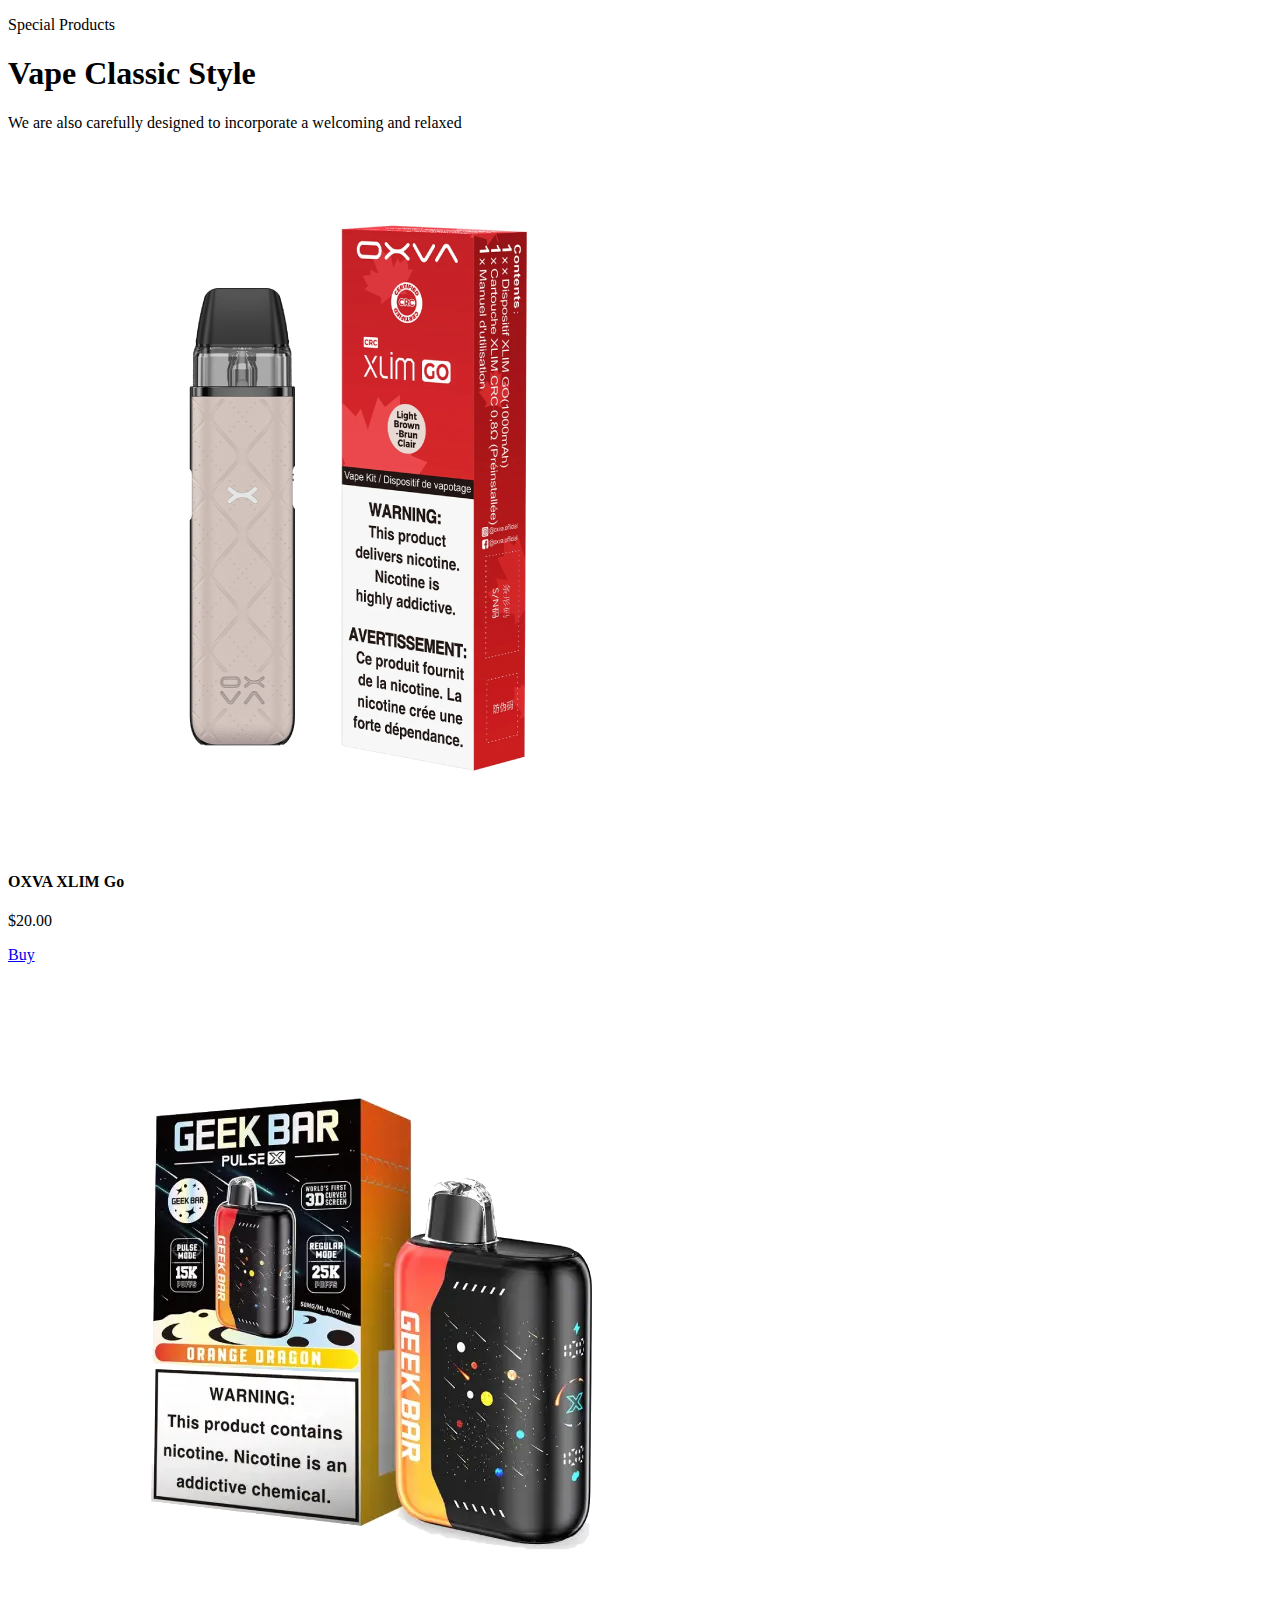
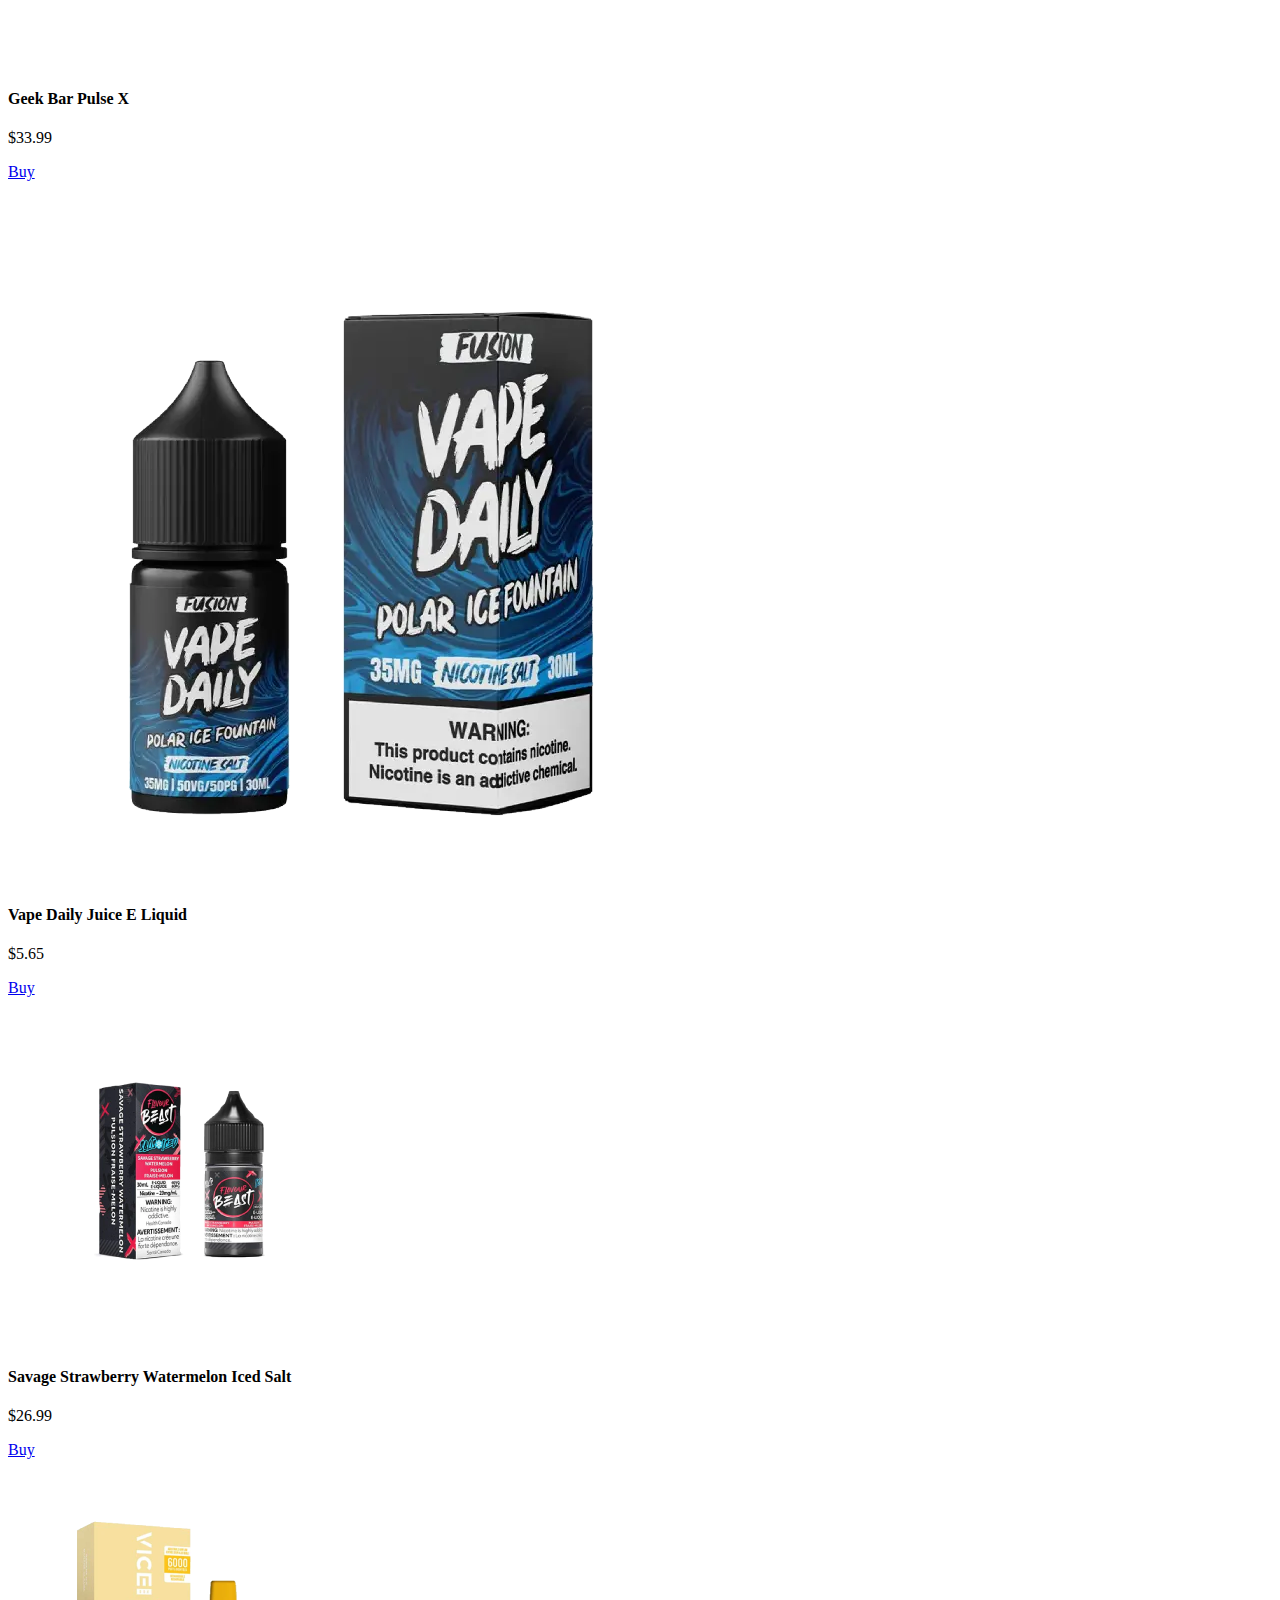
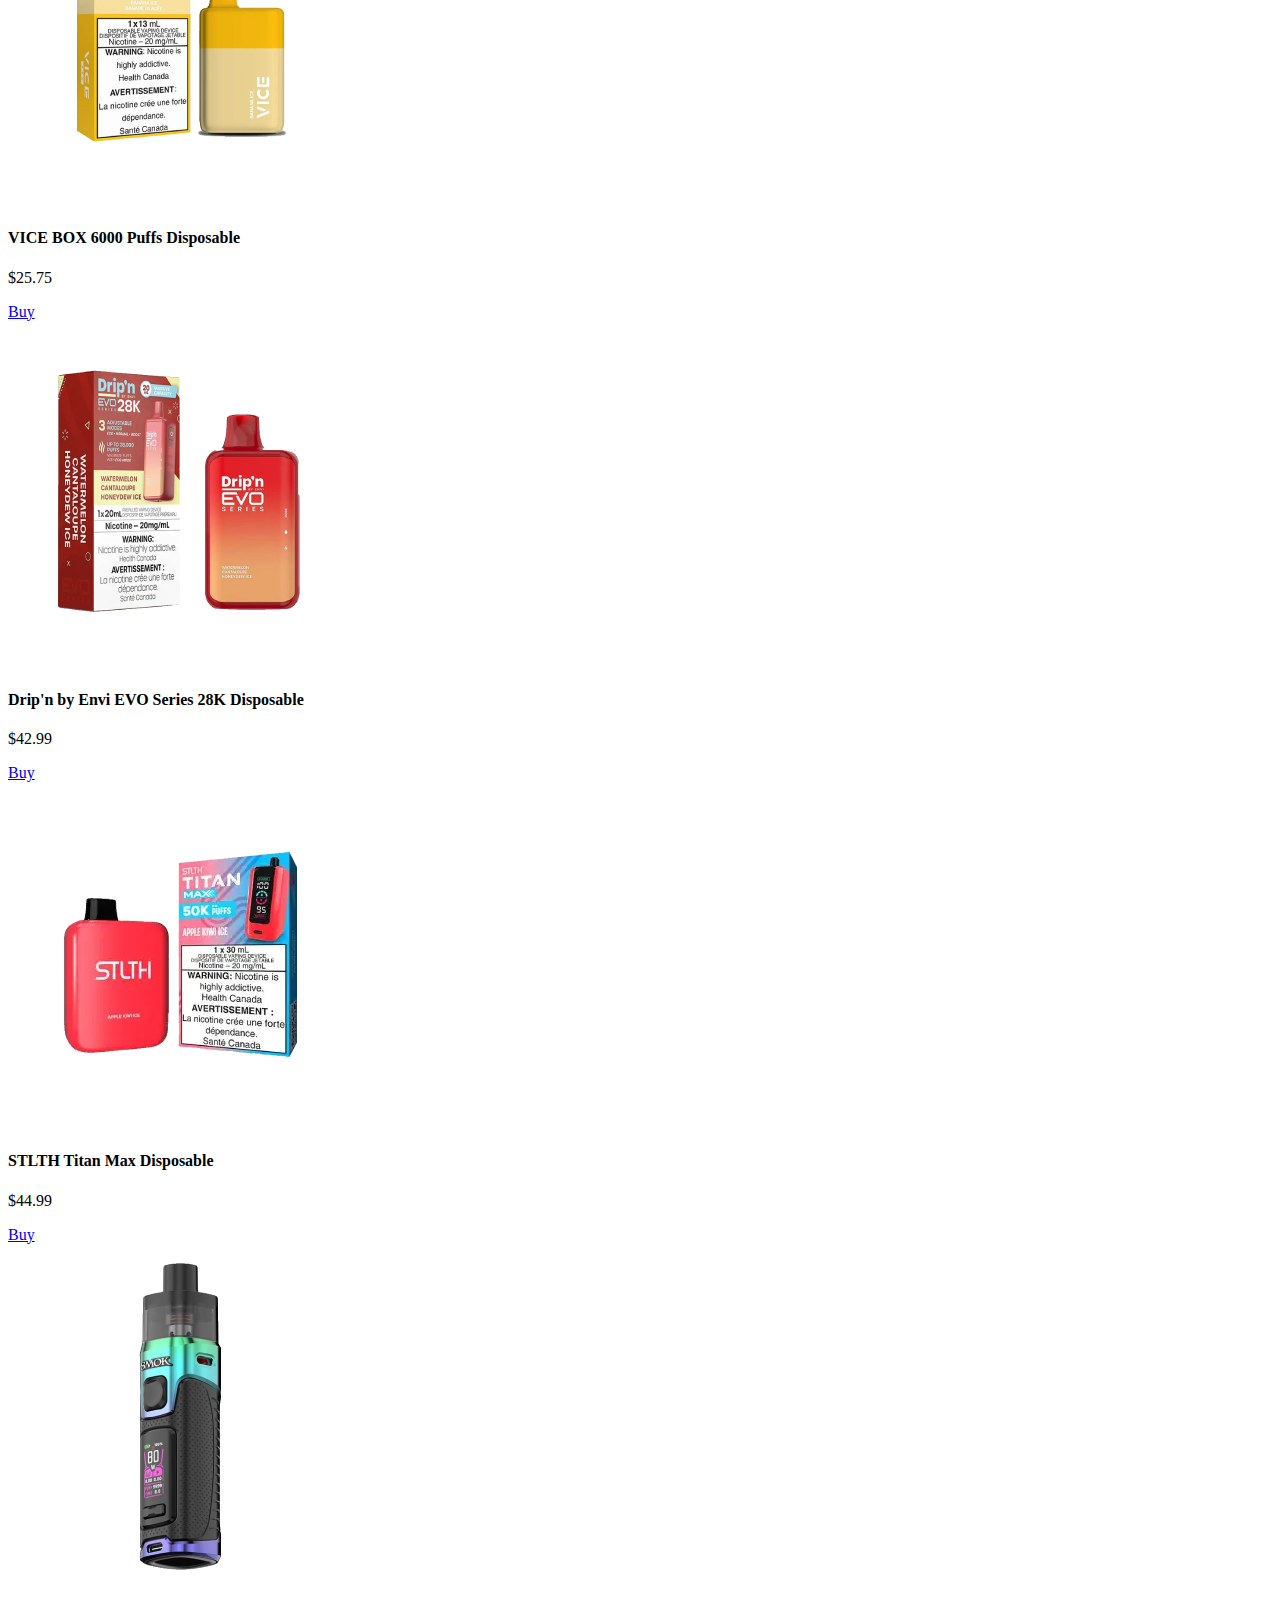
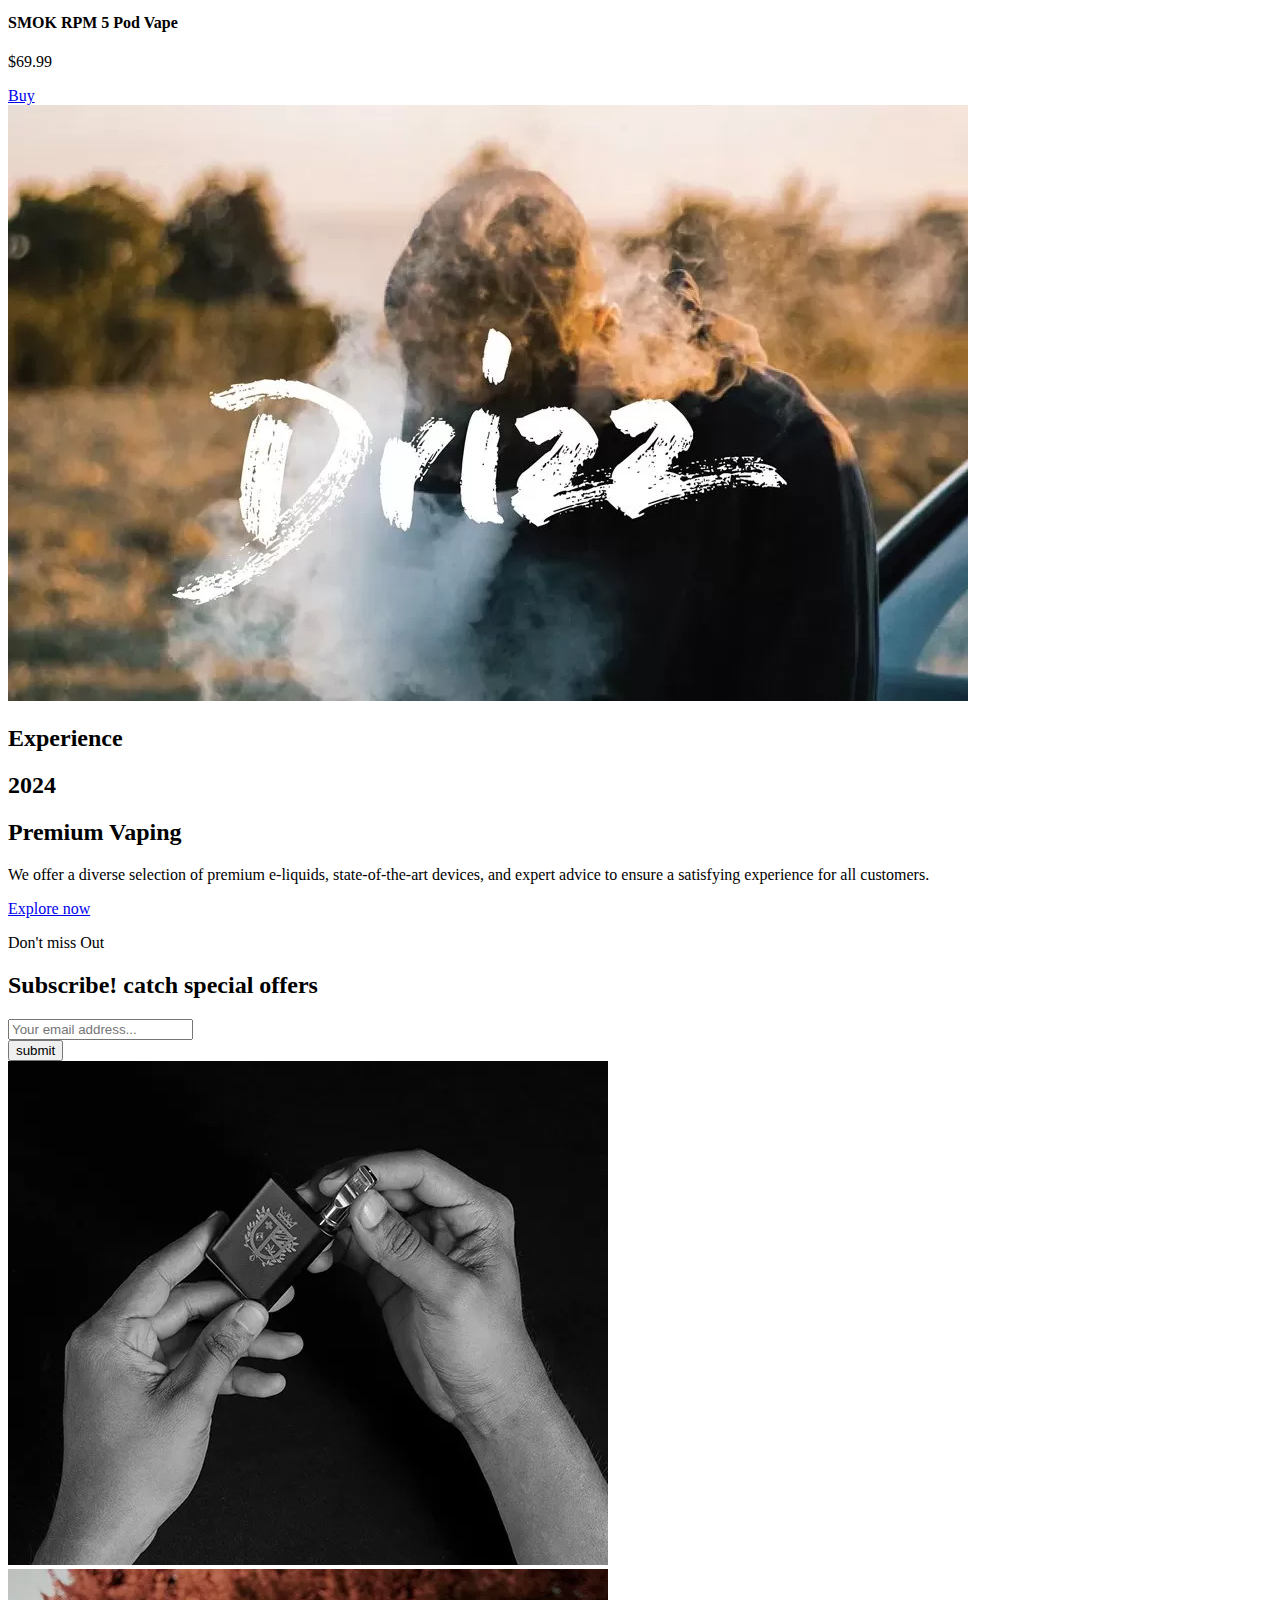
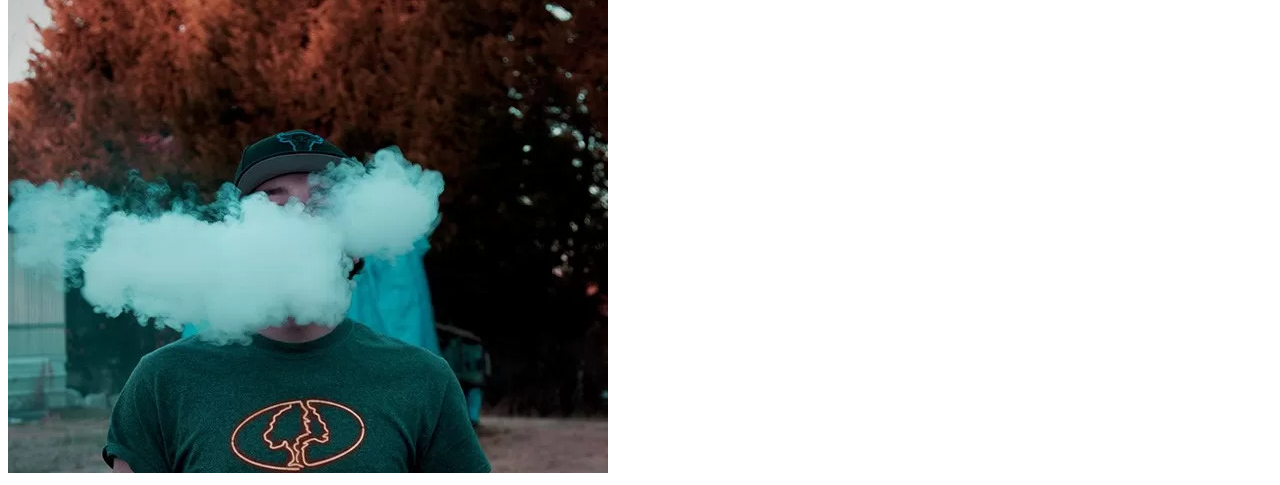
<file: index.html>
<!DOCTYPE html>
<html lang="en">
<head>
    <meta charset="UTF-8">
    <meta name="viewport" content="width=device-width, initial-scale=1.0">
    <title>Homepage</title>
    <meta name="description" content="Home page - Project">
    <meta name="robots" content="noindex, nofollow">

    <!-- Add Jquery -->
    <script src="https://code.jquery.com/jquery-3.7.1.min.js" integrity="sha256-/JqT3SQfawRcv/BIHPThkBvs0OEvtFFmqPF/lYI/Cxo=" crossorigin="anonymous"></script>
    <script src="./js/jquery.js"></script>

    <!-- Add meta -->
    <div id="meta"></div>
</head>
<body>
    <!-- Header section -->
    <header id="header"></header>
    <!-- Main section -->
    <main class="homepage">
        <section class="masterhero">
            <p>Special Products</p>
            <h1>Vape Classic Style</h1>
            <p>We are also carefully designed to incorporate a welcoming and relaxed </p>
        </section>
        <section class="products">
            <div>
                <div>
                    <a href="./pod-product.html"><img src="./img/vape.png" alt="OXVA"></a>
                </div>
                <h4>OXVA XLIM Go</h4>
                <p>$20.00</p>
                <a href="./pod-product.html">Buy<i class="fas fa-long-arrow-alt-right"></i></a>
            </div>
            <div>
                <div>
                    <a href="./disposable-product.html"><img src="./img/disposible.png" alt="GREEK BAR PULSE X"></a>
                </div>
                <h4>Geek Bar Pulse X</h4>
                <p>$33.99</p>
                <a href="./disposable-product.html">Buy<i class="fas fa-long-arrow-alt-right"></i></a>
            </div>
            <div>
                <div>
                    <a href="./juice-product.html"><img src="./img/juice.png" alt="OXVA"></a>
                </div>
                <h4>Vape Daily Juice E Liquid</h4>
                <p>$5.65</p>
                <a href="./juice-product.html">Buy<i class="fas fa-long-arrow-alt-right"></i></a>
            </div>
            <div>
                <div>
                    <a href="#"><img src="./img/beast.png" alt="Savage Strawberry Watermelon Iced Salt"></a>
                </div>
                <h4>Savage Strawberry Watermelon Iced Salt</h4>
                <p>$26.99</p>
                <a href="#">Buy<i class="fas fa-long-arrow-alt-right"></i></a>
            </div>
            <div>
                <div>
                    <a href="#"><img src="./img/vice.png" alt="VICE BOX 6000 Puffs Disposable"></a>
                </div>
                <h4>VICE BOX 6000 Puffs Disposable</h4>
                <p>$25.75</p>
                <a href="#">Buy<i class="fas fa-long-arrow-alt-right"></i></a>
            </div>
            <div>
                <div>
                    <a href="#"><img src="./img/evo.png" alt="Drip'n by Envi EVO Series 28K Disposable"></a>
                </div>
                <h4>Drip'n by Envi EVO Series 28K Disposable</h4>
                <p>$42.99</p>
                <a href="#">Buy<i class="fas fa-long-arrow-alt-right"></i></a>
            </div>
            <div>
                <div>
                    <a href="#"><img src="./img/stlth.png" alt="STLTH Titan Max Disposable"></a>
                </div>
                <h4>STLTH Titan Max Disposable</h4>
                <p>$44.99</p>
                <a href="#">Buy<i class="fas fa-long-arrow-alt-right"></i></a>
            </div>
            <div>
                <div>
                    <a href="#"><img src="./img/smok.png" alt="SMOK RPM 5 Pod Vape"></a>
                </div>
                <h4>SMOK RPM 5 Pod Vape</h4>
                <p>$69.99</p>
                <a href="#">Buy<i class="fas fa-long-arrow-alt-right"></i></a>
            </div>
        </section>
        <section class="about">
            <div>
                <img src="./img/home-about.jpg" alt="About Us">
            </div>
            <div>
                <div>
                    <div>
                        <h2>Experience</h2>
                        <div>
                            <h2>2024</h2>
                            <h2>Premium Vaping</h2>
                        </div>
                    </div>
                    <p>We offer a diverse selection of premium e-liquids, state-of-the-art devices, and expert advice to ensure a satisfying experience for all customers.</p>
                    <a href="./about.html">Explore now</a>
                </div>
            </div>
        </section>
        <section class="contact">
            <div>
                <p>Don't miss Out</p>
                <h2>Subscribe! <span>catch special offers</span></h2>
                <form method="post" id="contactus">
                    <input type="email" placeholder="Your email address..." required>
                    <div>
                        <input type="submit" value="submit">
                        <i class="far fa-envelope"></i>
                    </div>
                </form>
            </div>
            <div>
                <img src="./img/contact-1.jpg" alt="Contact Us">
            </div>
            <div>
                <img src="./img/contact-2.jpg" alt="Contact Us">
            </div>
        </section>
    </main>
    <!-- Footer section -->
    <footer id="footer"></footer>
</body>
</html>
</file>
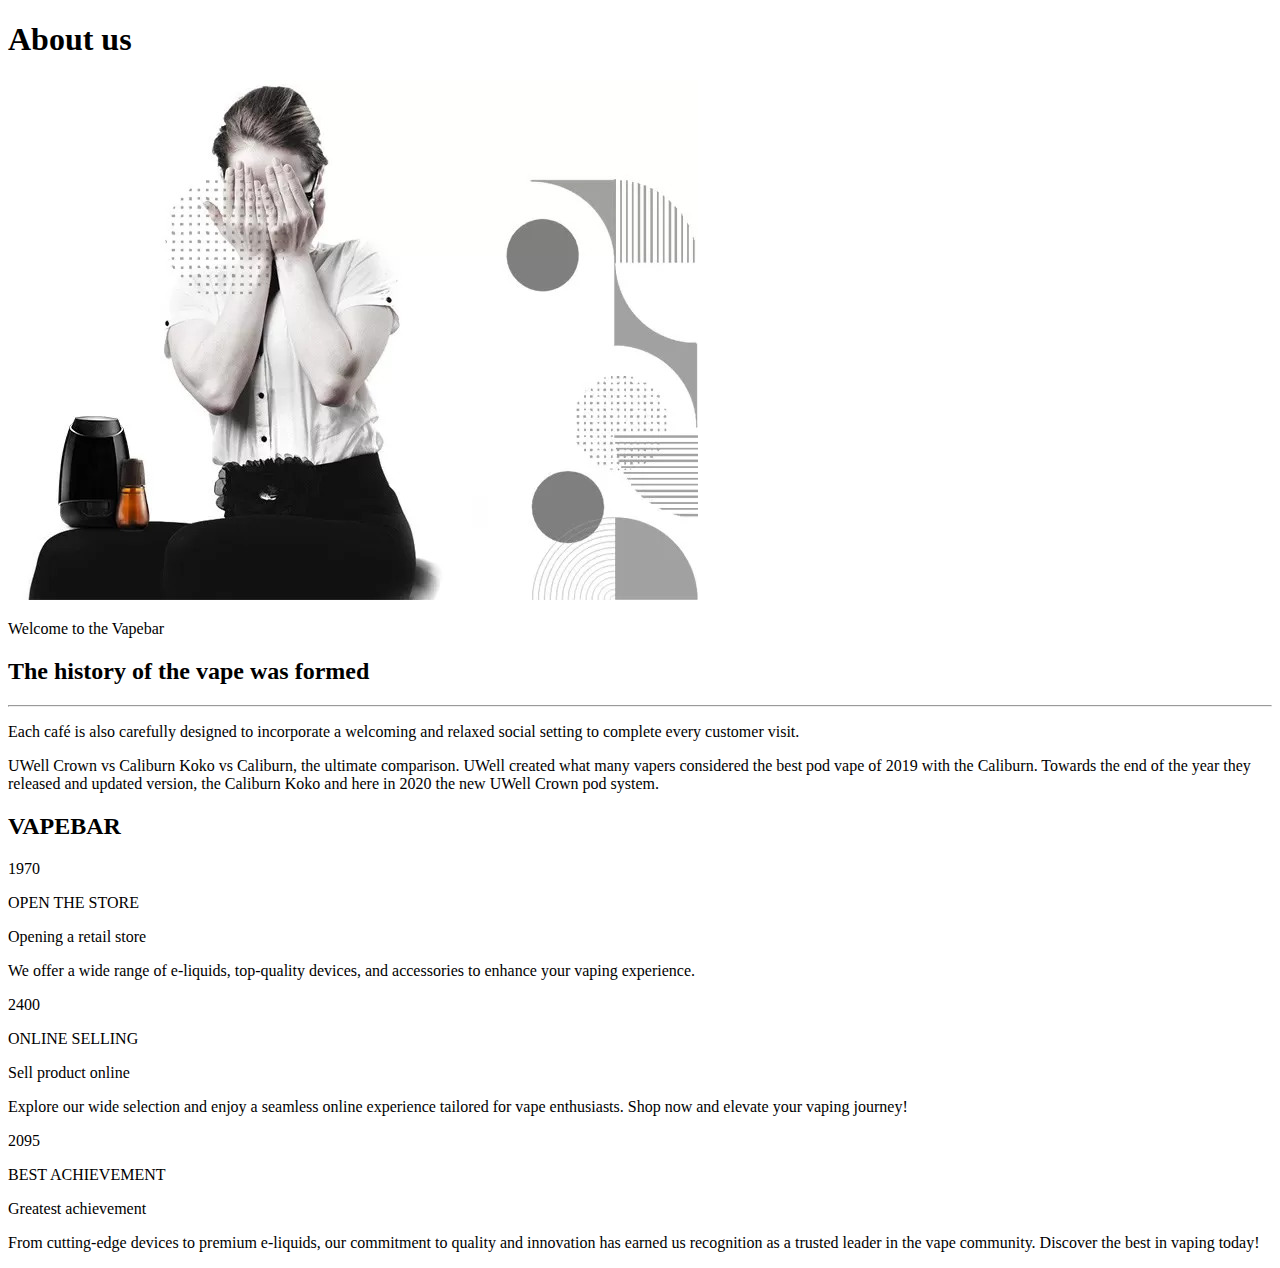
<file: about.html>
<!DOCTYPE html>
<html lang="en">
<head>
    <meta charset="UTF-8">
    <meta name="viewport" content="width=device-width, initial-scale=1.0">
    <title>About Us</title>
    <meta name="description" content="About Us - Project">
    <meta name="robots" content="noindex, nofollow">

    <!-- Add Jquery -->
    <script src="https://code.jquery.com/jquery-3.7.1.min.js" integrity="sha256-/JqT3SQfawRcv/BIHPThkBvs0OEvtFFmqPF/lYI/Cxo=" crossorigin="anonymous"></script>
    <script src="./js/jquery.js"></script>

    <!-- Add meta -->
    <div id="meta"></div>
</head>
<body>
    <!-- Header section -->
    <header id="header"></header>
    <!-- Main section -->
    <main id="about">
        <!-- Hero -->
        <section class="hero">
            <h1>About us</h1>
        </section>
        <!-- Welcome section -->
        <section class="welcome">
            <div>
                <img src="./img/welcome.jpg" alt="Welcome">
            </div>
            <div>
                <p>Welcome to the Vapebar</p>
                <h2>The history of the vape was formed</h2>
                <hr>
                <p>Each café is also carefully designed to incorporate a welcoming and relaxed social setting to complete every customer visit.</p>
                <p>UWell Crown vs Caliburn Koko vs Caliburn, the ultimate comparison. UWell created what many vapers considered the best pod vape of 2019 with the Caliburn. Towards the end of the year they released and updated version, the Caliburn Koko and here in 2020 the new UWell Crown pod system.</p>
            </div>
        </section>
        <!-- History section -->
        <section class="history">
            <div>
                <h2>VAPEBAR</h2>
            </div>
            <div>
                <div>
                    <div>
                        <p>1970</p>
                        <div>
                            <p>OPEN THE STORE</p>
                            <p>Opening a retail store</p>
                        </div>
                    </div>
                    <p>We offer a wide range of e-liquids, top-quality devices, and accessories to enhance your vaping experience.</p>
                </div>
                <div>
                    <div>
                        <p>2400</p>
                        <div>
                            <p>ONLINE SELLING</p>
                            <p>Sell product online</p>
                        </div>
                    </div>
                    <p>Explore our wide selection and enjoy a seamless online experience tailored for vape enthusiasts. Shop now and elevate your vaping journey!</p>
                </div>
                <div>
                    <div>
                        <p>2095</p>
                        <div>
                            <p>BEST ACHIEVEMENT</p>
                            <p>Greatest achievement</p>
                        </div>
                    </div>
                    <p>From cutting-edge devices to premium e-liquids, our commitment to quality and innovation has earned us recognition as a trusted leader in the vape community. Discover the best in vaping today!</p>
                </div>
            </div>
        </section>
    </main>
    <!-- Footer section -->
    <footer id="footer"></footer>
</body>
</html>
</file>
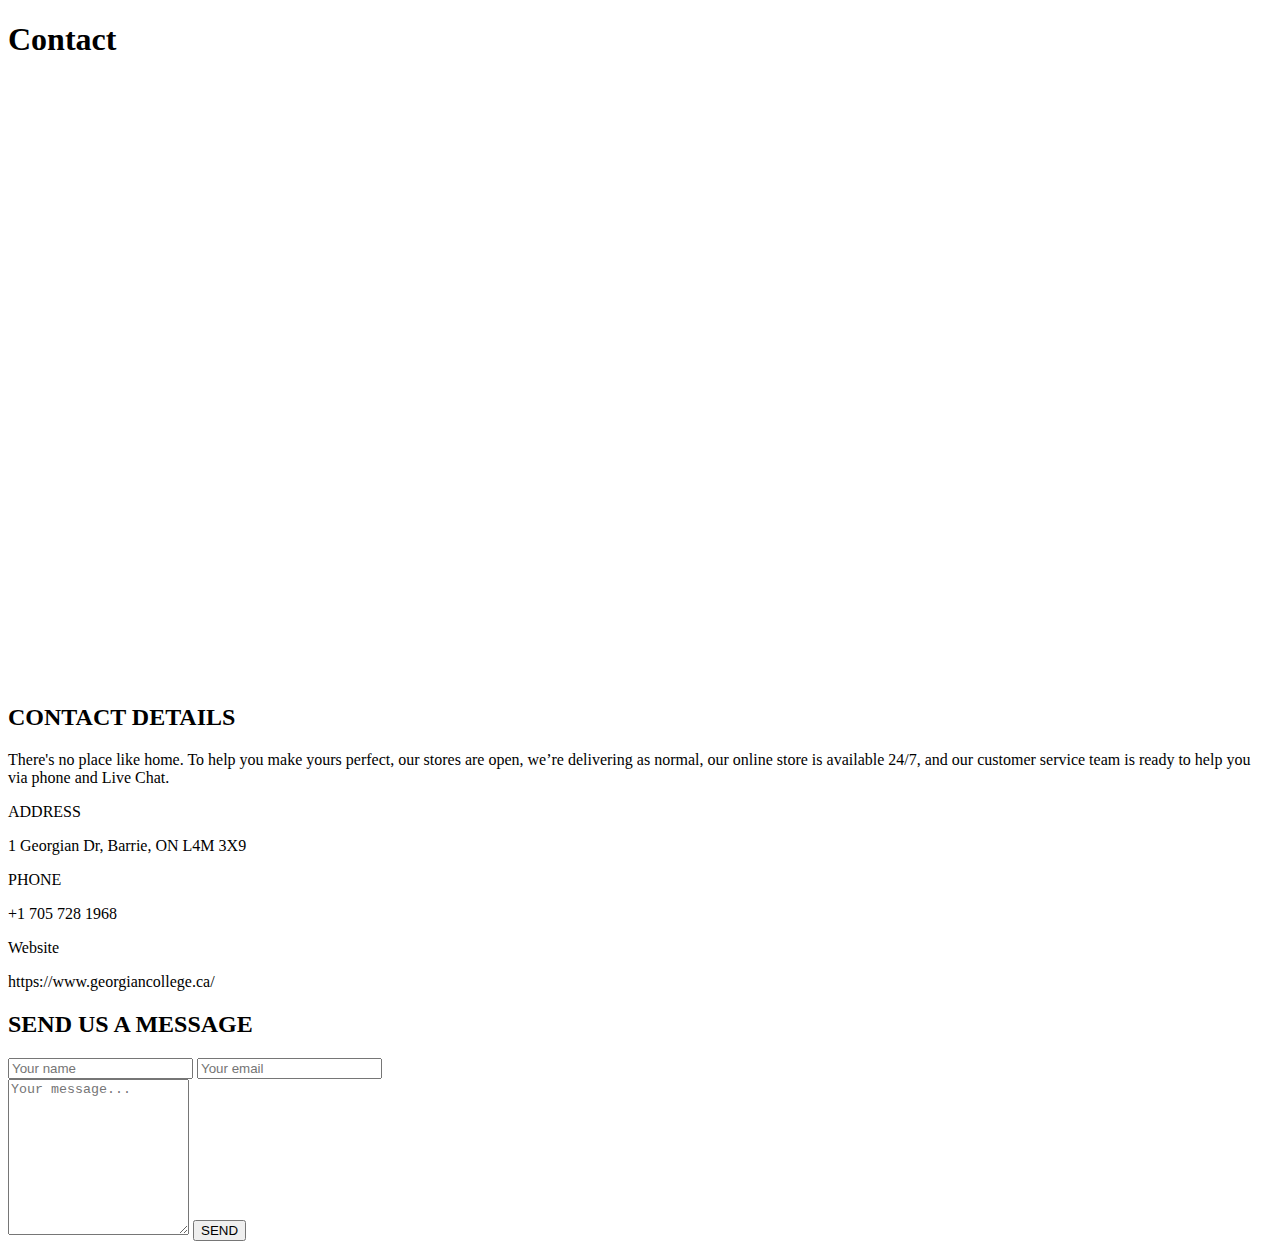
<file: contact.html>
<!DOCTYPE html>
<html lang="en">
<head>
    <meta charset="UTF-8">
    <meta name="viewport" content="width=device-width, initial-scale=1.0">
    <title>Contact</title>
    <meta name="description" content="Contact Us - Project">
    <meta name="robots" content="noindex, nofollow">

    <!-- Add Jquery -->
    <script src="https://code.jquery.com/jquery-3.7.1.min.js" integrity="sha256-/JqT3SQfawRcv/BIHPThkBvs0OEvtFFmqPF/lYI/Cxo=" crossorigin="anonymous"></script>
    <script src="./js/jquery.js"></script>

    <!-- Add meta -->
    <div id="meta"></div>
</head>
<body>
    <!-- Header section -->
    <header id="header"></header>

    <!-- Main section -->
    <main id="contact">
        <!-- Hero -->
        <section class="hero">
            <h1>Contact</h1>
        </section>
        <section class="map">
            <iframe src="https://www.google.com/maps/embed?pb=!1m18!1m12!1m3!1d16489.818247994153!2d-79.66677686094182!3d44.4109526987911!2m3!1f0!2f0!3f0!3m2!1i1024!2i768!4f13.1!3m3!1m2!1s0x882aa3723e3232f1%3A0xe6be031a81155c65!2sGeorgian%20College!5e0!3m2!1svi!2sca!4v1732145789442!5m2!1svi!2sca" width="800" height="600" style="border:0;" allowfullscreen="" loading="lazy" referrerpolicy="no-referrer-when-downgrade"></iframe>
        </section>
        <section class="detail">
            <div>
                <h2>CONTACT DETAILS</h2>
                <p>There's no place like home. To help you make yours perfect, our stores are open, we’re delivering as normal, our online store is available 24/7, and our customer service team is ready to help you via phone and Live Chat.</p>
                <div>
                    <i class="fa-solid fa-location-dot"></i>
                    <div>
                        <p>ADDRESS</p>
                        <p>1 Georgian Dr, Barrie, ON L4M 3X9</p>
                    </div>
                </div>
                <div>
                    <i class="fa-solid fa-phone"></i>
                    <div>
                        <p>PHONE</p>
                        <p>+1 705 728 1968</p>
                    </div>
                </div>
                <div>
                    <i class="fa-solid fa-link"></i>
                    <div>
                        <p>Website</p>
                        <p>https://www.georgiancollege.ca/</p>
                    </div>
                </div>
            </div>
            <div>
                <h2>SEND US A MESSAGE</h2>
                <form>
                    <div>
                        <input type="text" placeholder="Your name" required>
                        <input type="email" placeholder="Your email" required>
                    </div>
                    <textarea rows="10" placeholder="Your message..."></textarea>
                    <input type="submit" value="SEND">
                </form>
            </div>
        </section>
    </main>
    <!-- Footer section -->
    <footer id="footer"></footer>
</body>
</html>
</file>
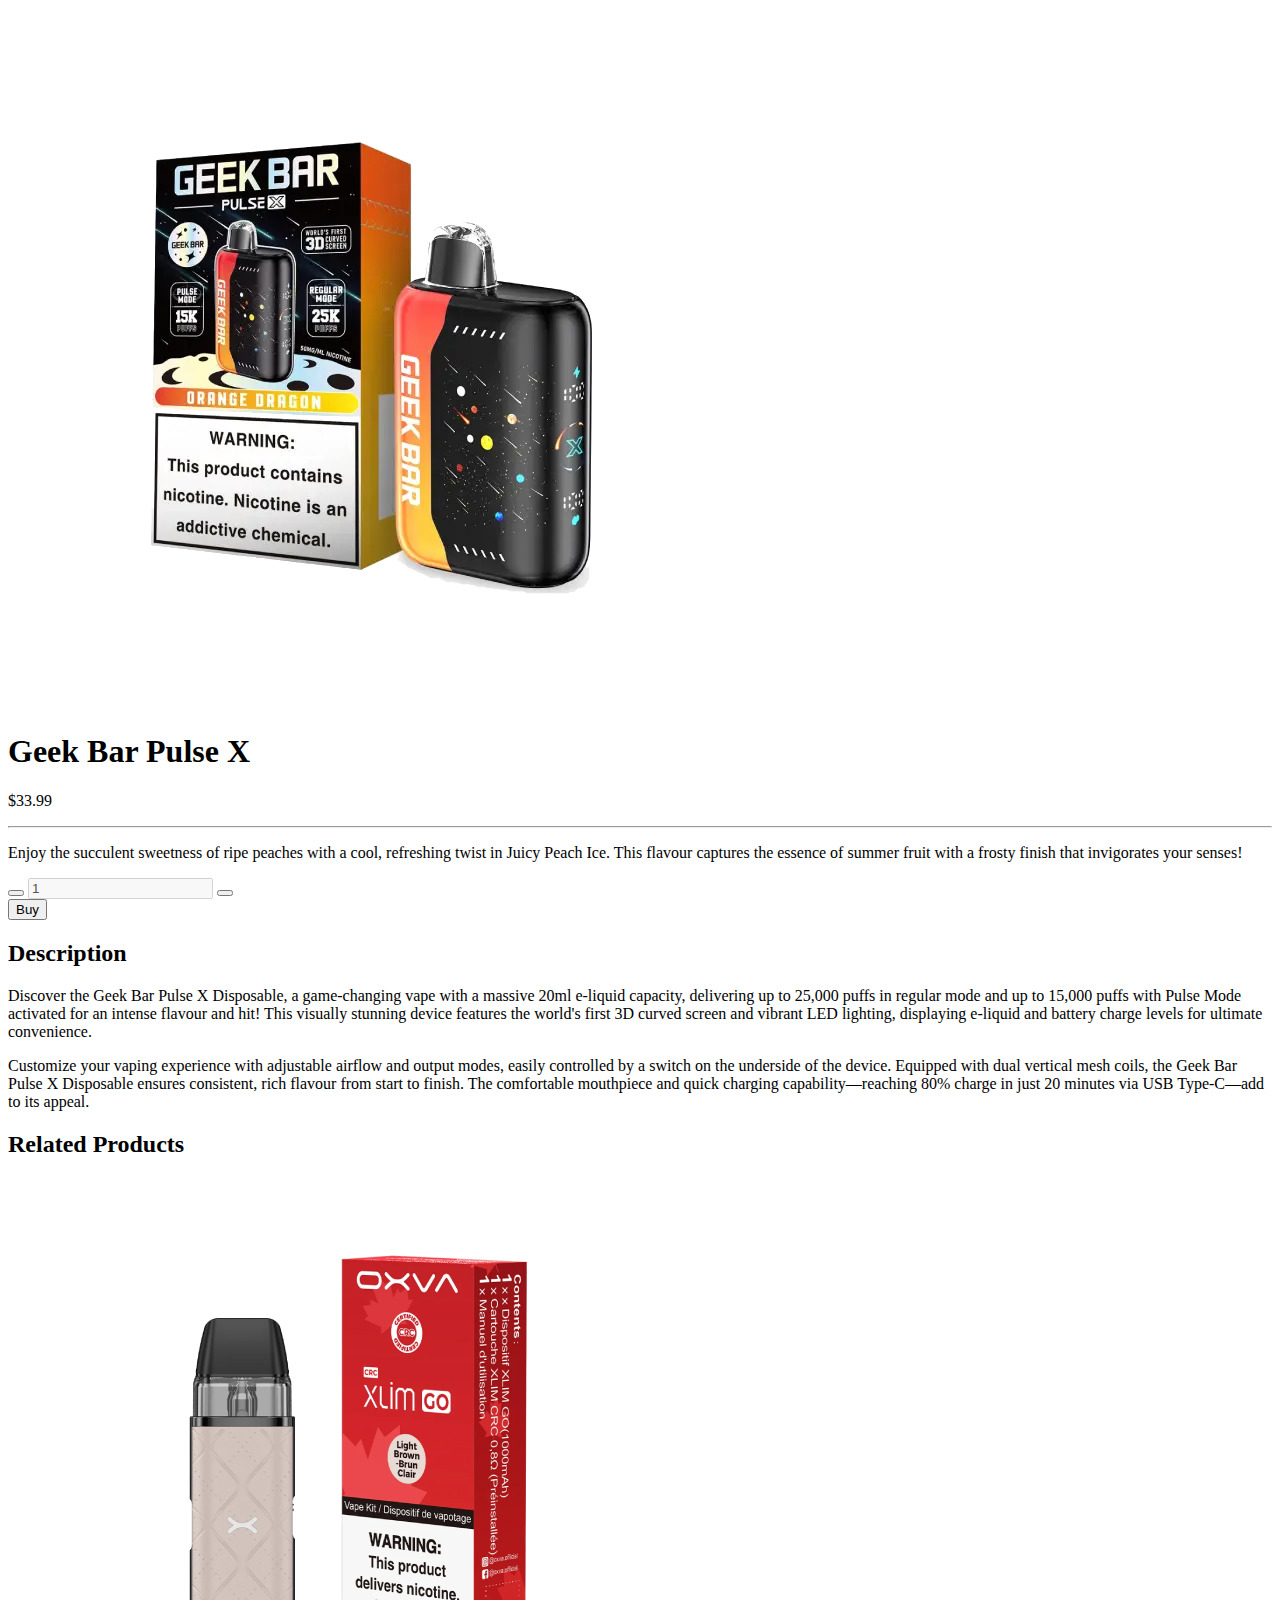
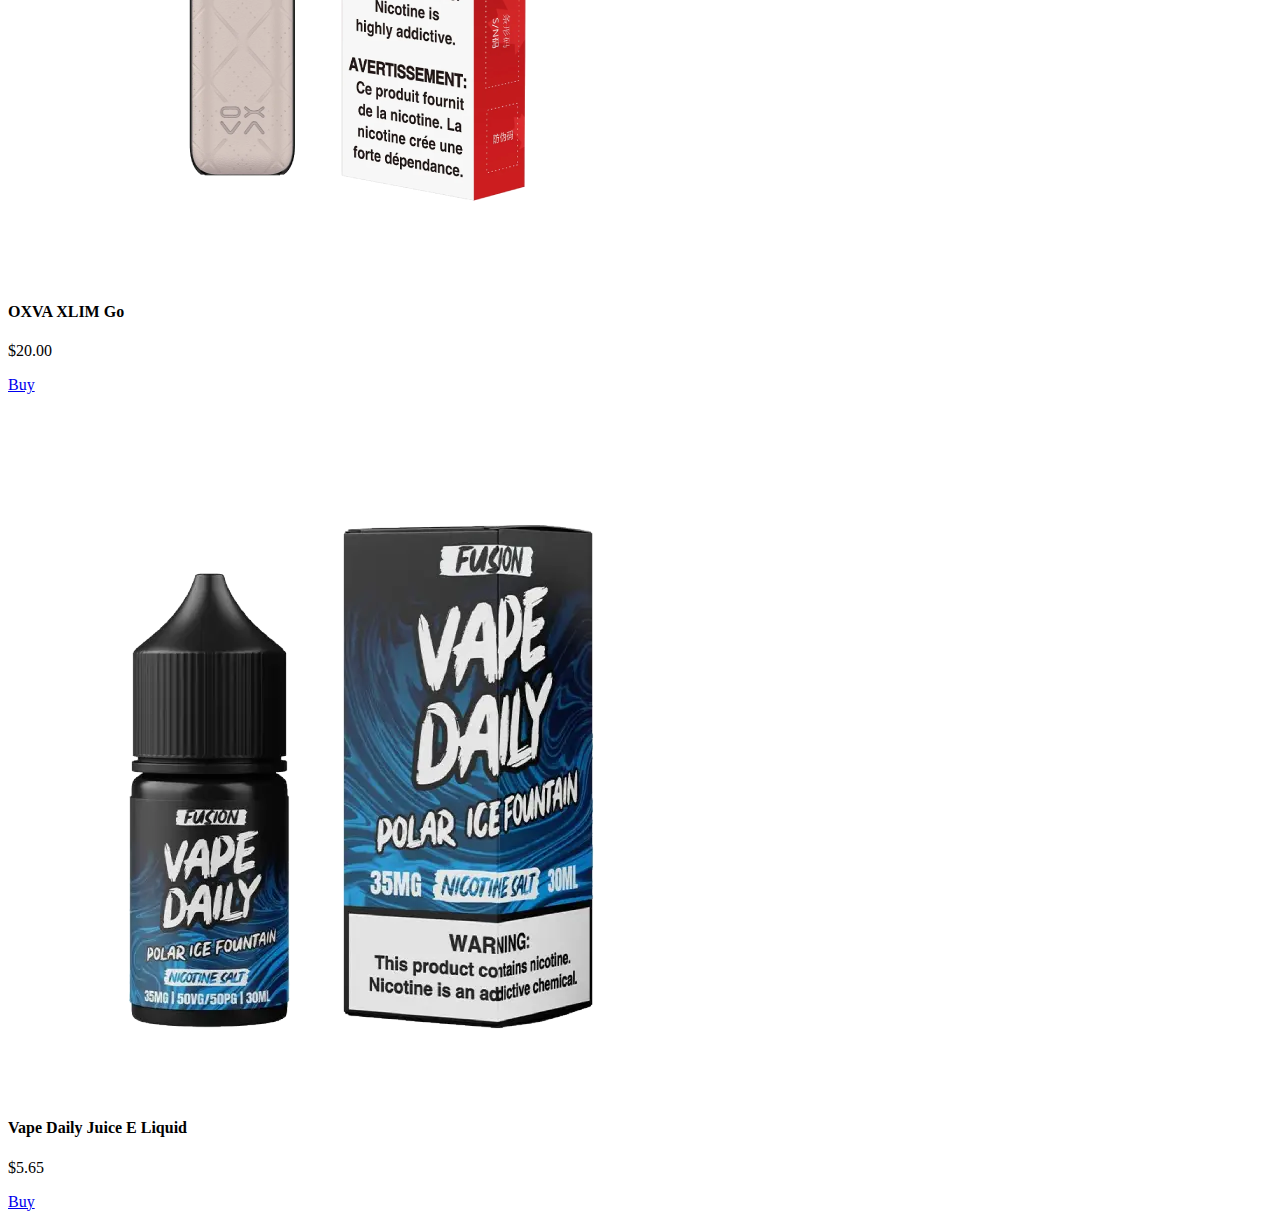
<file: disposable-product.html>
<!DOCTYPE html>
<html lang="en">
<head>
    <meta charset="UTF-8">
    <meta name="viewport" content="width=device-width, initial-scale=1.0">
    <title>Disposable</title>
    <meta name="description" content="Disposable Product - Project">
    <meta name="robots" content="noindex, nofollow">

    <!-- Add Jquery -->
    <script src="https://code.jquery.com/jquery-3.7.1.min.js" integrity="sha256-/JqT3SQfawRcv/BIHPThkBvs0OEvtFFmqPF/lYI/Cxo=" crossorigin="anonymous"></script>
    <script src="./js/jquery.js"></script>

    <!-- Add meta -->
    <div id="meta"></div>
</head>
<body>
    <!-- Header section -->
    <header id="header"></header>
    <!-- Main section -->
    <main class="product">
        <section class="item">
            <div>
                <img src="./img/disposible.png" alt="Disposable">
            </div>
            <div>
                <h1>Geek Bar Pulse X</h1>
                <p class="price">$33.99</p>
                <hr>
                <p class="desc">Enjoy the succulent sweetness of ripe peaches with a cool, refreshing twist in Juicy Peach Ice. This flavour captures the essence of summer fruit with a frosty finish that invigorates your senses!</p>
                <form id="quantity">
                    <div>
                        <button id="minus"><i class="fas fa-minus"></i></button>
                        <input type="number" value="1" disabled>
                        <button id="plus"><i class="fas fa-plus"></i></button>
                    </div>
                    <input type="submit" value="Buy">
                </form>
            </div>
        </section>
        <section class="description">
            <h2>Description</h2>
            <p>Discover the Geek Bar Pulse X Disposable, a game-changing vape with a massive 20ml e-liquid capacity, delivering up to 25,000 puffs in regular mode and up to 15,000 puffs with Pulse Mode activated for an intense flavour and hit! This visually stunning device features the world's first 3D curved screen and vibrant LED lighting, displaying e-liquid and battery charge levels for ultimate convenience.</p>
            <p>Customize your vaping experience with adjustable airflow and output modes, easily controlled by a switch on the underside of the device. Equipped with dual vertical mesh coils, the Geek Bar Pulse X Disposable ensures consistent, rich flavour from start to finish. The comfortable mouthpiece and quick charging capability—reaching 80% charge in just 20 minutes via USB Type-C—add to its appeal.</p>
        </section>
        <section class="related">
            <h2>Related Products</h2>
            <div>
                <div>
                    <div>
                        <a href="./pod-product.html"><img src="./img/vape.png" alt="OXVA"></a>
                    </div>
                    <h4>OXVA XLIM Go</h4>
                    <p>$20.00</p>
                    <a href="./pod-product.html">Buy<i class="fas fa-long-arrow-alt-right"></i></a>
                </div>
                <div>
                    <div>
                        <a href="./juice-product.html"><img src="./img/juice.png" alt="OXVA"></a>
                    </div>
                    <h4>Vape Daily Juice E Liquid</h4>
                    <p>$5.65</p>
                    <a href="./juice-product.html">Buy<i class="fas fa-long-arrow-alt-right"></i></a>
                </div>
            </div>
        </section>
    </main>
    <!-- Footer section -->
    <footer id="footer"></footer>
</body>
</html>
</file>
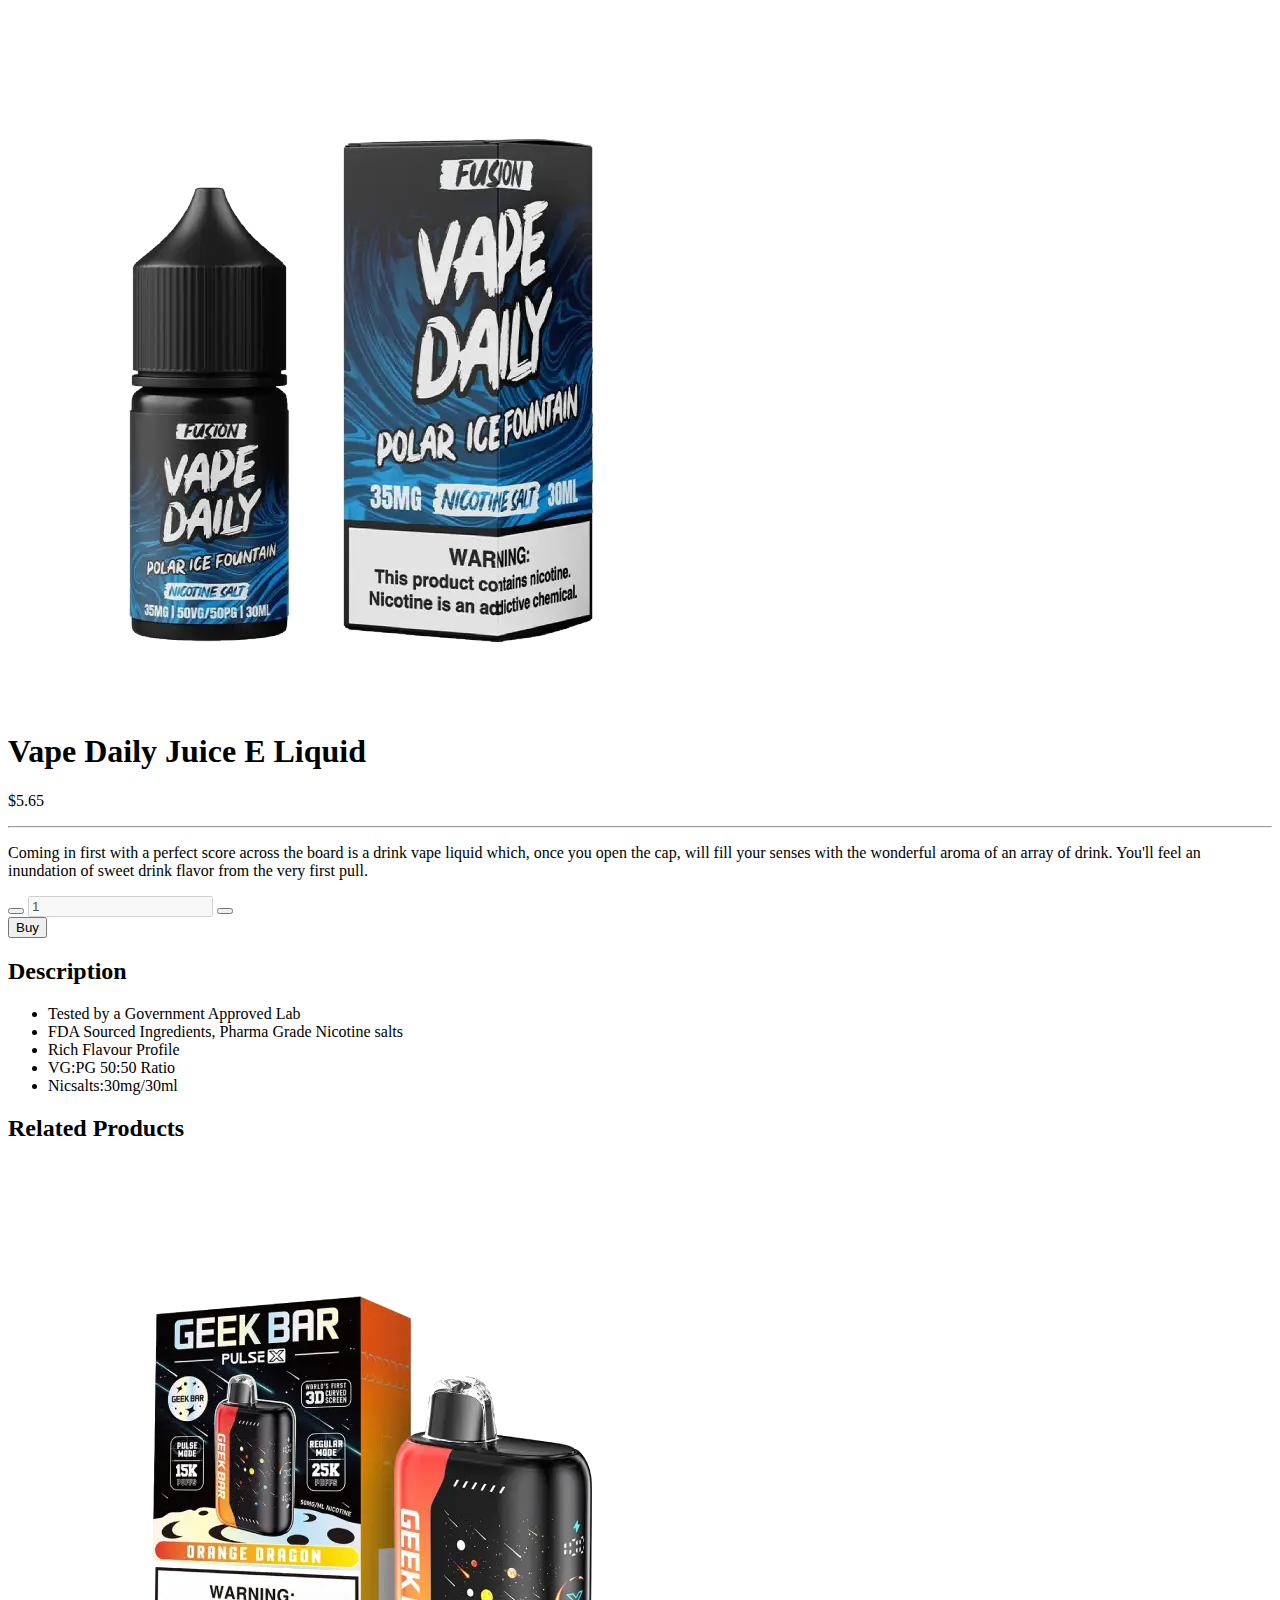
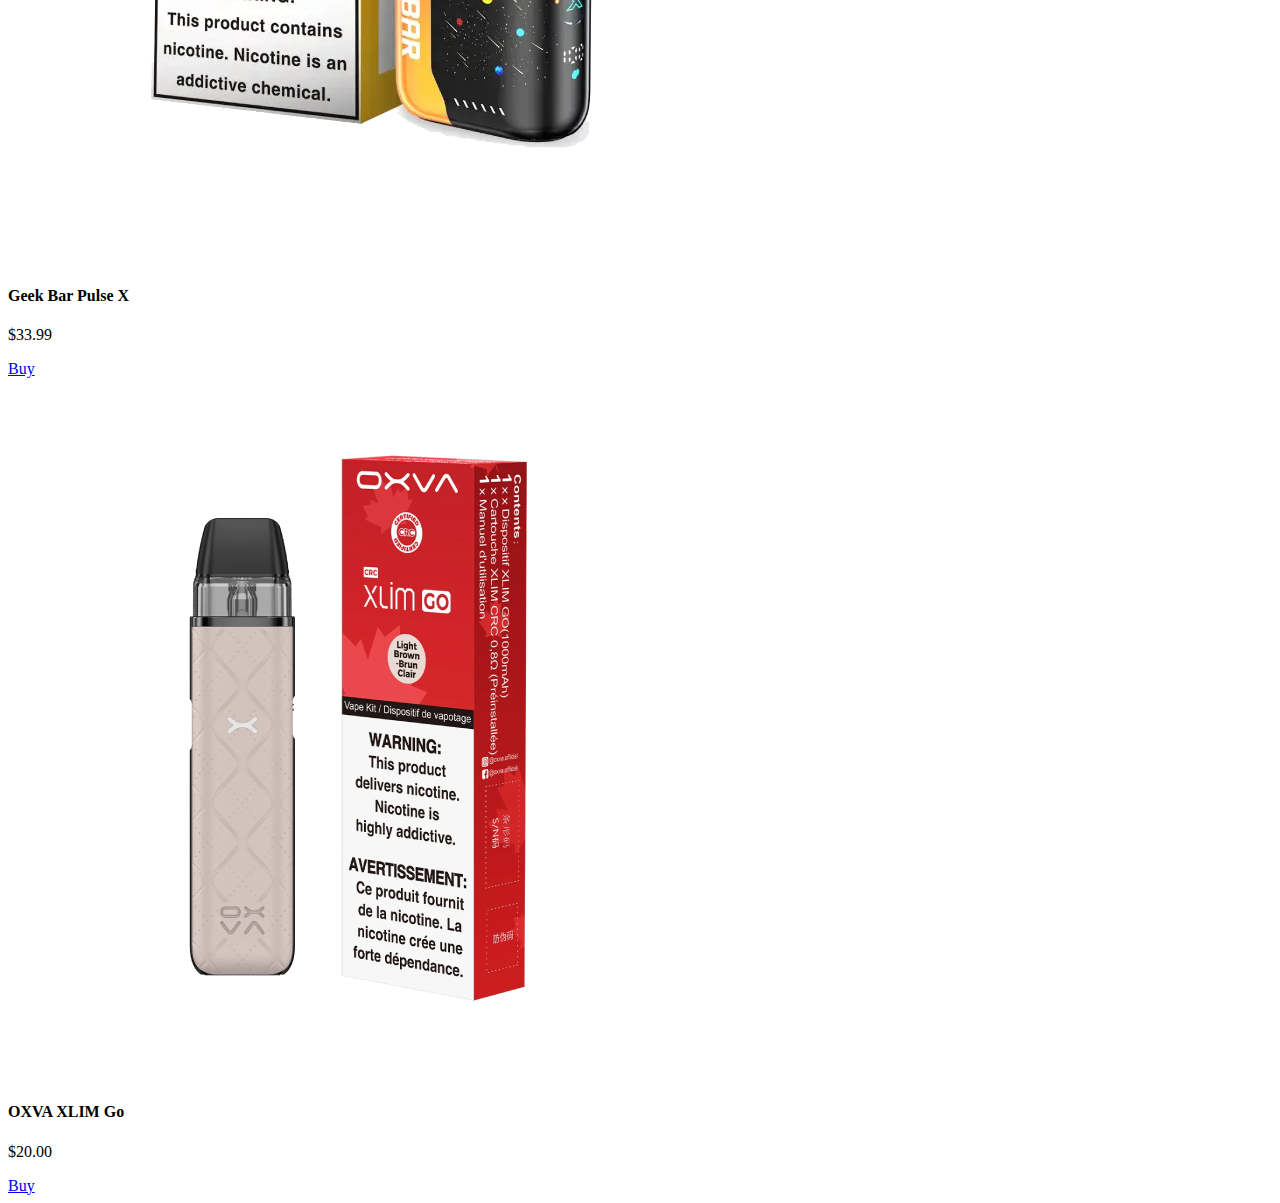
<file: juice-product.html>
<!DOCTYPE html>
<html lang="en">
<head>
    <meta charset="UTF-8">
    <meta name="viewport" content="width=device-width, initial-scale=1.0">
    <title>Juice</title>
    <meta name="description" content="Juice Product - Project">
    <meta name="robots" content="noindex, nofollow">

    <!-- Add Jquery -->
    <script src="https://code.jquery.com/jquery-3.7.1.min.js" integrity="sha256-/JqT3SQfawRcv/BIHPThkBvs0OEvtFFmqPF/lYI/Cxo=" crossorigin="anonymous"></script>
    <script src="./js/jquery.js"></script>

    <!-- Add meta -->
    <div id="meta"></div>
</head>
<body>
    <!-- Header section -->
    <header id="header"></header>
    <!-- Main section -->
    <main class="product">
        <section class="item">
            <div>
                <img src="./img/juice.png" alt="Juice Vape">
            </div>
            <div>
                <h1>Vape Daily Juice E Liquid</h1>
                <p class="price">$5.65</p>
                <hr>
                <p class="desc">Coming in first with a perfect score across the board is a drink vape liquid which, once you open the cap, will fill your senses with the wonderful aroma of an array of drink. You'll feel an inundation of sweet drink flavor from the very first pull.</p>
                <form id="quantity">
                    <div>
                        <button id="minus"><i class="fas fa-minus"></i></button>
                        <input type="number" value="1" disabled>
                        <button id="plus"><i class="fas fa-plus"></i></button>
                    </div>
                    <input type="submit" value="Buy">
                </form>
            </div>
        </section>
        <section class="description">
            <h2>Description</h2>
            <ul>
                <li>Tested by a Government Approved Lab</li>
                <li>FDA Sourced Ingredients, Pharma Grade Nicotine salts</li>
                <li>Rich Flavour Profile</li>
                <li>VG:PG 50:50 Ratio</li>
                <li>Nicsalts:30mg/30ml</li>
            </ul>
        </section>
        <section class="related">
            <h2>Related Products</h2>
            <div>
                <div>
                    <div>
                        <a href="./disposable-product.html"><img src="./img/disposible.png" alt="Disposible"></a>
                    </div>
                    <h4>Geek Bar Pulse X</h4>
                    <p>$33.99</p>
                    <a href="./disposable-product.html">Buy<i class="fas fa-long-arrow-alt-right"></i></a>
                </div>
                <div>
                    <div>
                        <a href="./pod-product.html"><img src="./img/vape.png" alt="OXVA"></a>
                    </div>
                    <h4>OXVA XLIM Go</h4>
                    <p>$20.00</p>
                    <a href="./pod-product.html">Buy<i class="fas fa-long-arrow-alt-right"></i></a>
                </div>
            </div>
        </section>
    </main>
    <!-- Footer section -->
    <footer id="footer"></footer>
</body>
</html>
</file>
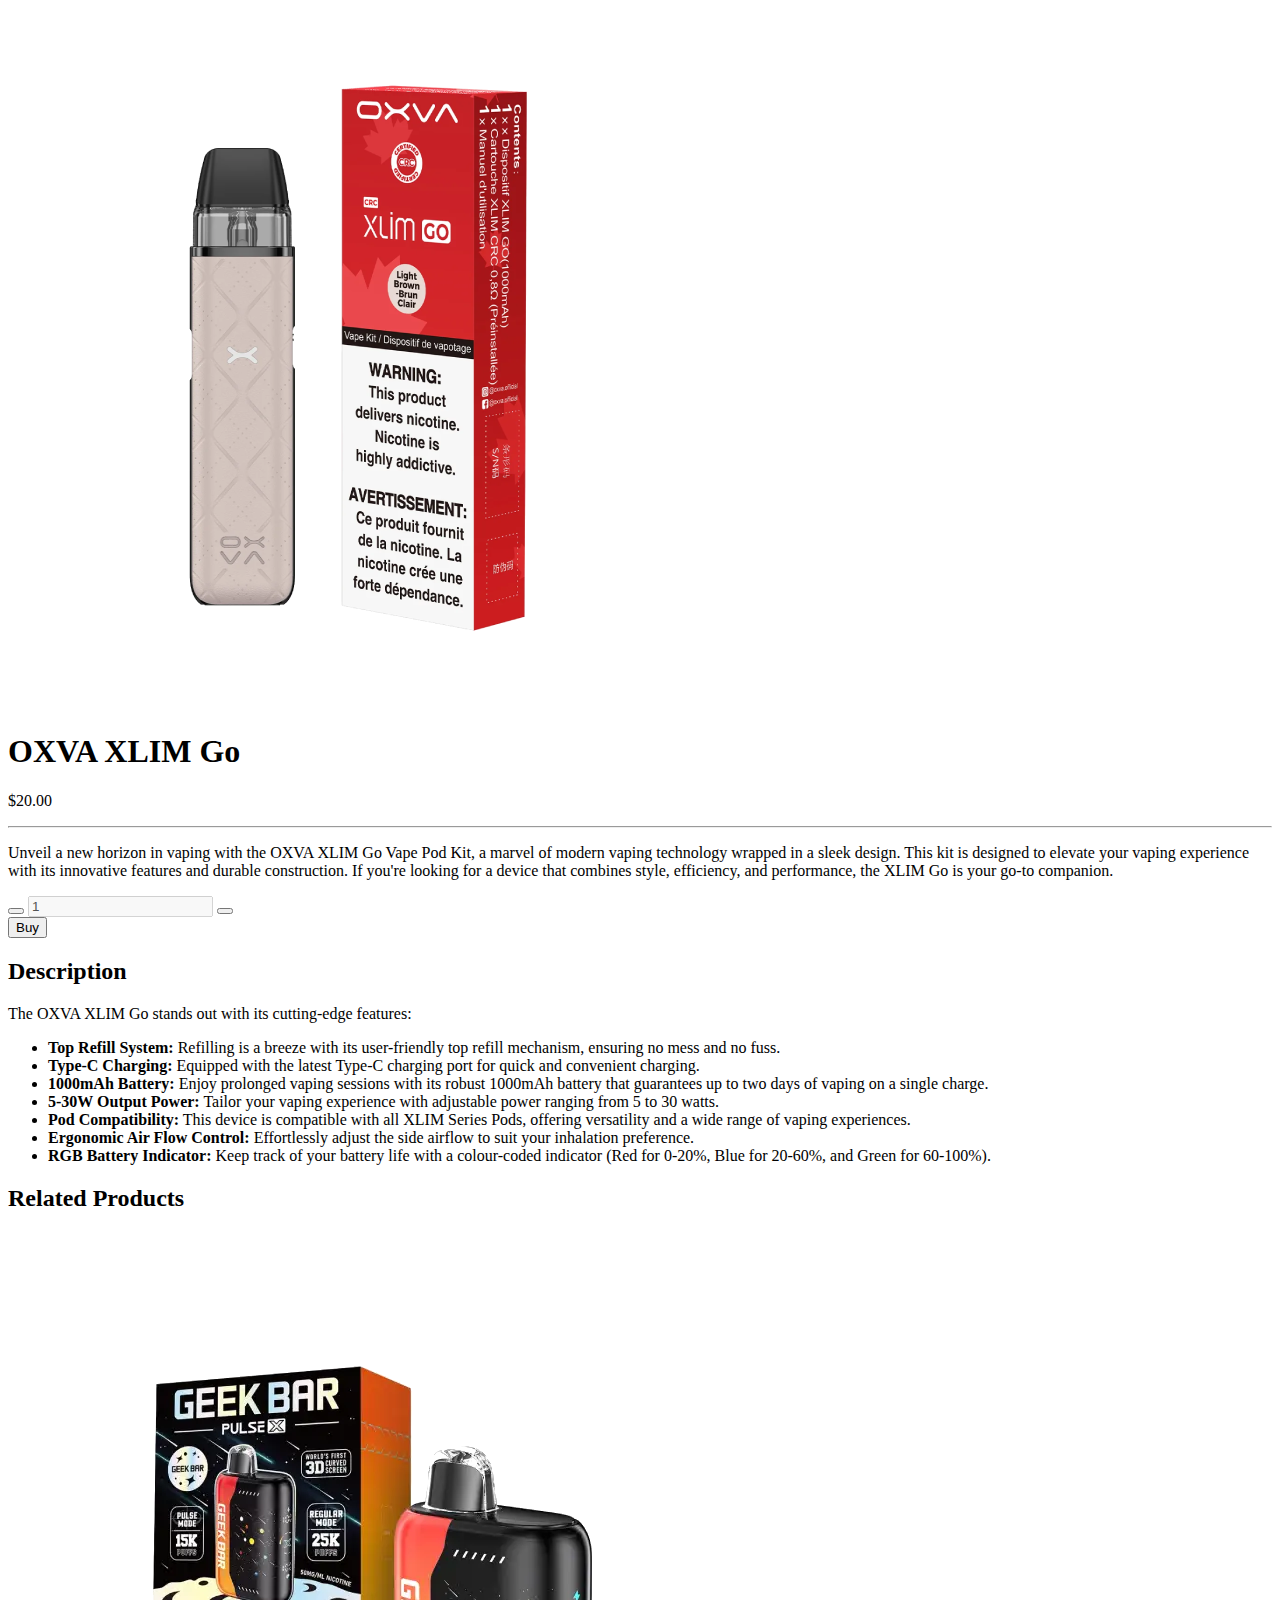
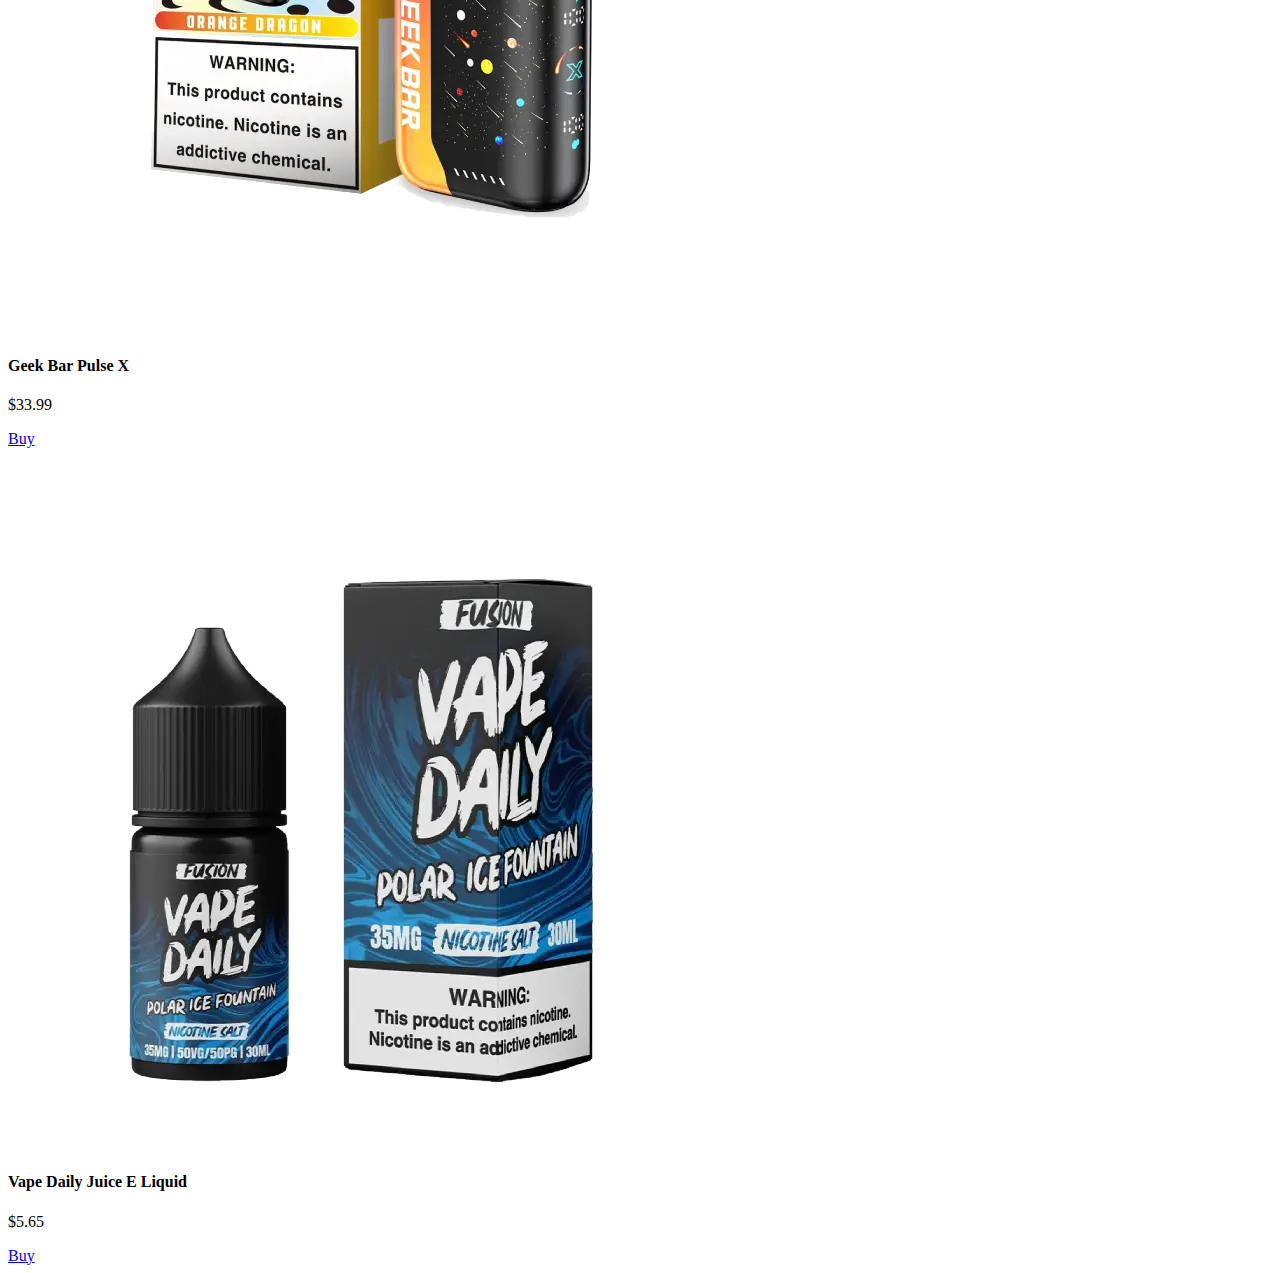
<file: pod-product.html>
<!DOCTYPE html>
<html lang="en">
<head>
    <meta charset="UTF-8">
    <meta name="viewport" content="width=device-width, initial-scale=1.0">
    <title>Pod</title>
    <meta name="description" content="Pod Product - Project">
    <meta name="robots" content="noindex, nofollow">

    <!-- Add Jquery -->
    <script src="https://code.jquery.com/jquery-3.7.1.min.js" integrity="sha256-/JqT3SQfawRcv/BIHPThkBvs0OEvtFFmqPF/lYI/Cxo=" crossorigin="anonymous"></script>
    <script src="./js/jquery.js"></script>

    <!-- Add meta -->
    <div id="meta"></div>
</head>
<body>
    <!-- Header section -->
    <header id="header"></header>
    <!-- Main section -->
    <main class="product">
        <section class="item">
            <div>
                <img src="./img/vape.png" alt="Pod Vape">
            </div>
            <div>
                <h1>OXVA XLIM Go</h1>
                <p class="price">$20.00</p>
                <hr>
                <p class="desc">Unveil a new horizon in vaping with the OXVA XLIM Go Vape Pod Kit, a marvel of modern vaping technology wrapped in a sleek design. This kit is designed to elevate your vaping experience with its innovative features and durable construction. If you're looking for a device that combines style, efficiency, and performance, the XLIM Go is your go-to companion.</p>
                <form id="quantity">
                    <div>
                        <button id="minus"><i class="fas fa-minus"></i></button>
                        <input type="number" value="1" disabled>
                        <button id="plus"><i class="fas fa-plus"></i></button>
                    </div>
                    <input type="submit" value="Buy">
                </form>
            </div>
        </section>
        <section class="description">
            <h2>Description</h2>
            <p>The OXVA XLIM Go stands out with its cutting-edge features:</p>
            <ul>
                <li><b>Top Refill System:</b> Refilling is a breeze with its user-friendly top refill mechanism, ensuring no mess and no fuss.</li>
                <li><b>Type-C Charging:</b> Equipped with the latest Type-C charging port for quick and convenient charging.</li>
                <li><b>1000mAh Battery:</b> Enjoy prolonged vaping sessions with its robust 1000mAh battery that guarantees up to two days of vaping on a single charge.</li>
                <li><b>5-30W Output Power:</b> Tailor your vaping experience with adjustable power ranging from 5 to 30 watts.</li>
                <li><b>Pod Compatibility:</b> This device is compatible with all XLIM Series Pods, offering versatility and a wide range of vaping experiences.</li>
                <li><b>Ergonomic Air Flow Control:</b> Effortlessly adjust the side airflow to suit your inhalation preference.</li>
                <li><b>RGB Battery Indicator:</b> Keep track of your battery life with a colour-coded indicator (Red for 0-20%, Blue for 20-60%, and Green for 60-100%).</li>
            </ul>
        </section>
        <section class="related">
            <h2>Related Products</h2>
            <div>
                <div>
                    <div>
                        <a href="./disposable-product.html"><img src="./img/disposible.png" alt="Disposible"></a>
                    </div>
                    <h4>Geek Bar Pulse X</h4>
                    <p>$33.99</p>
                    <a href="./disposable-product.html">Buy<i class="fas fa-long-arrow-alt-right"></i></a>
                </div>
                <div>
                    <div>
                        <a href="./juice-product.html"><img src="./img/juice.png" alt="OXVA"></a>
                    </div>
                    <h4>Vape Daily Juice E Liquid</h4>
                    <p>$5.65</p>
                    <a href="./juice-product.html">Buy<i class="fas fa-long-arrow-alt-right"></i></a>
                </div>
            </div>
        </section>
    </main>
    <!-- Footer section -->
    <footer id="footer"></footer>
</body>
</html>
</file>
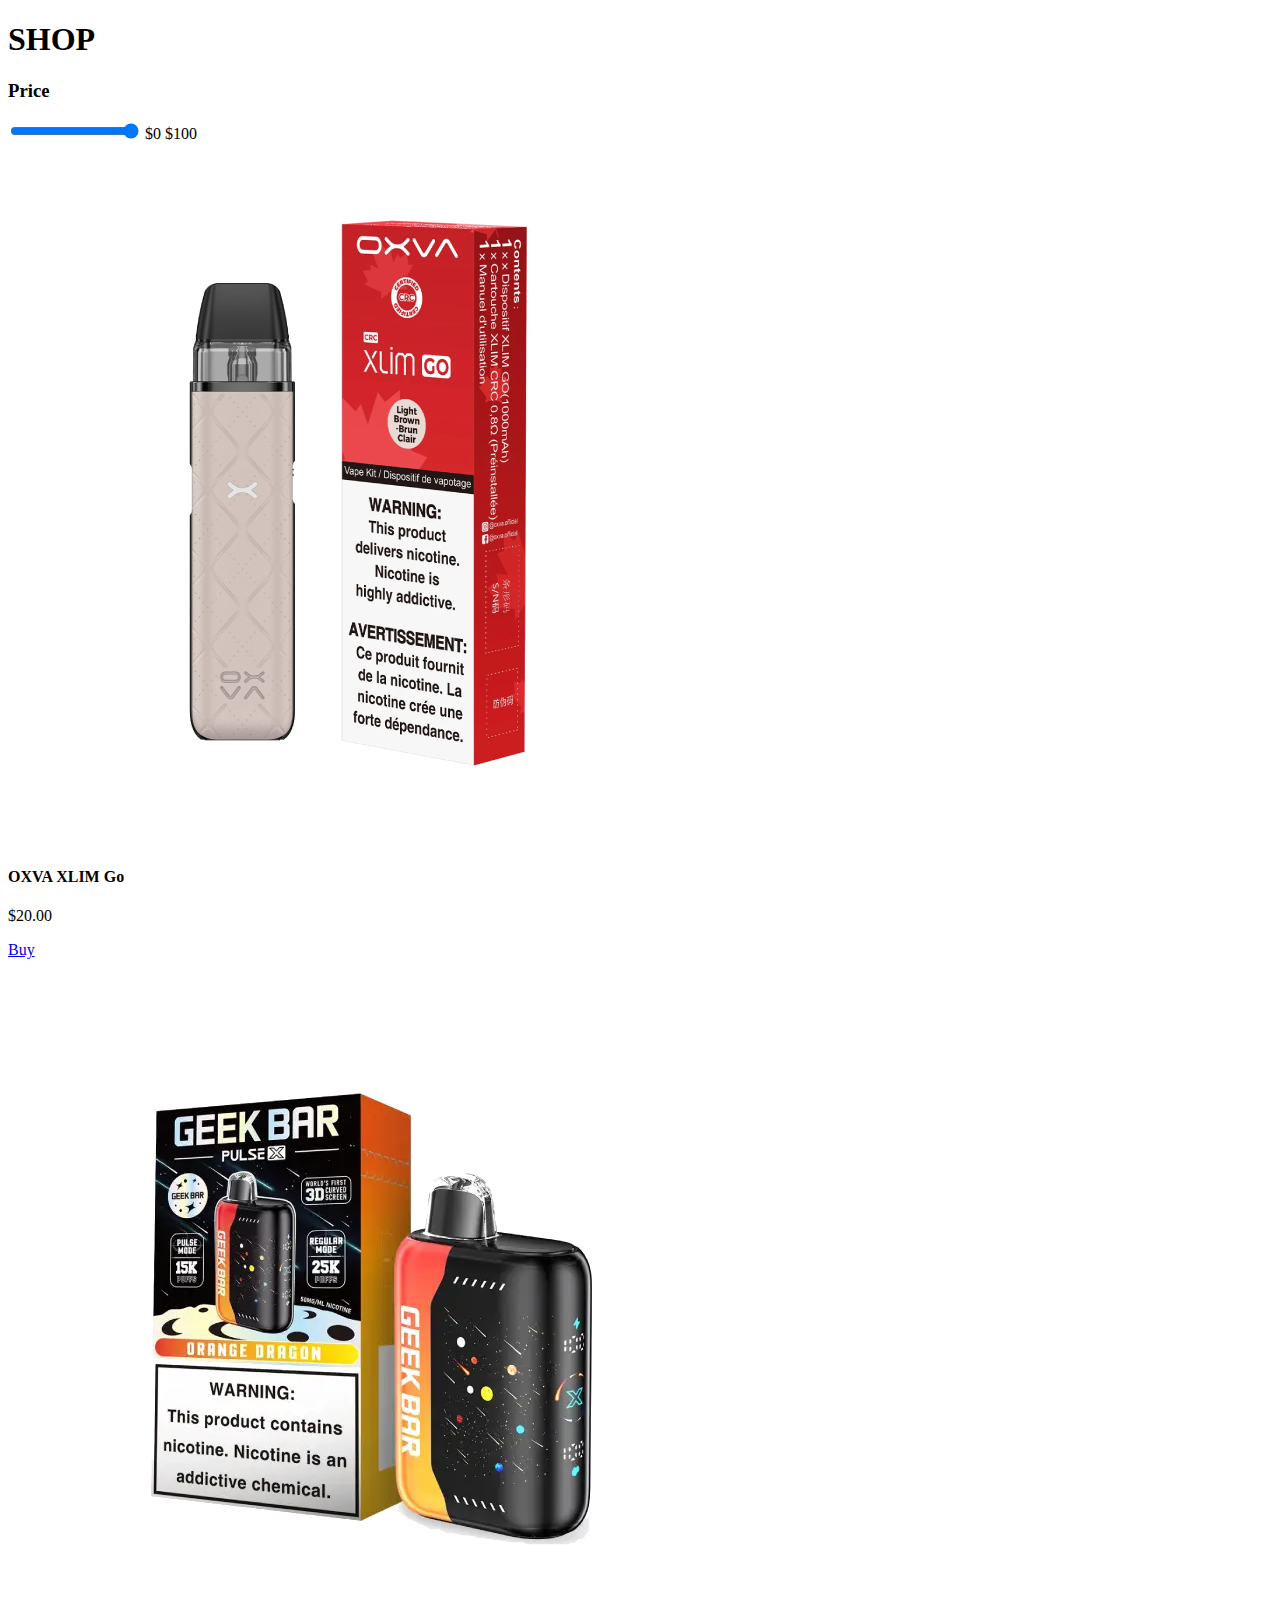
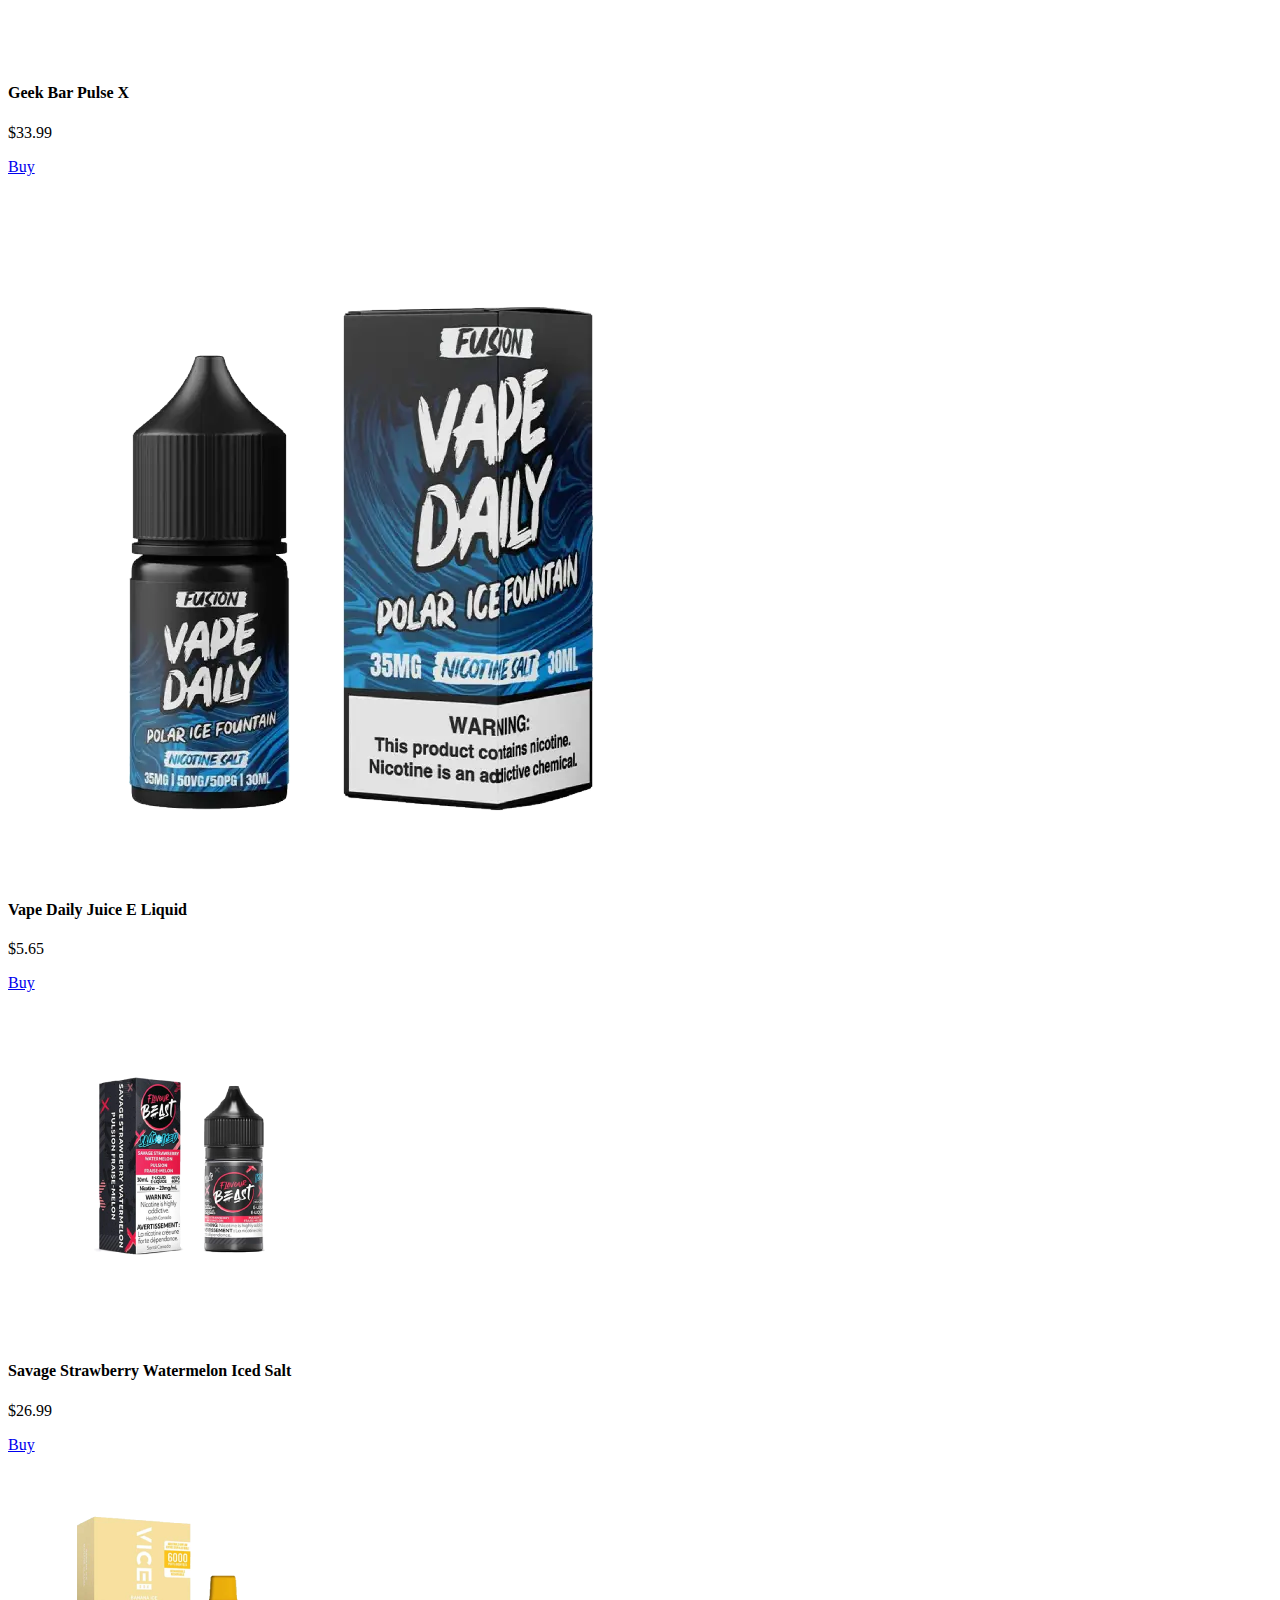
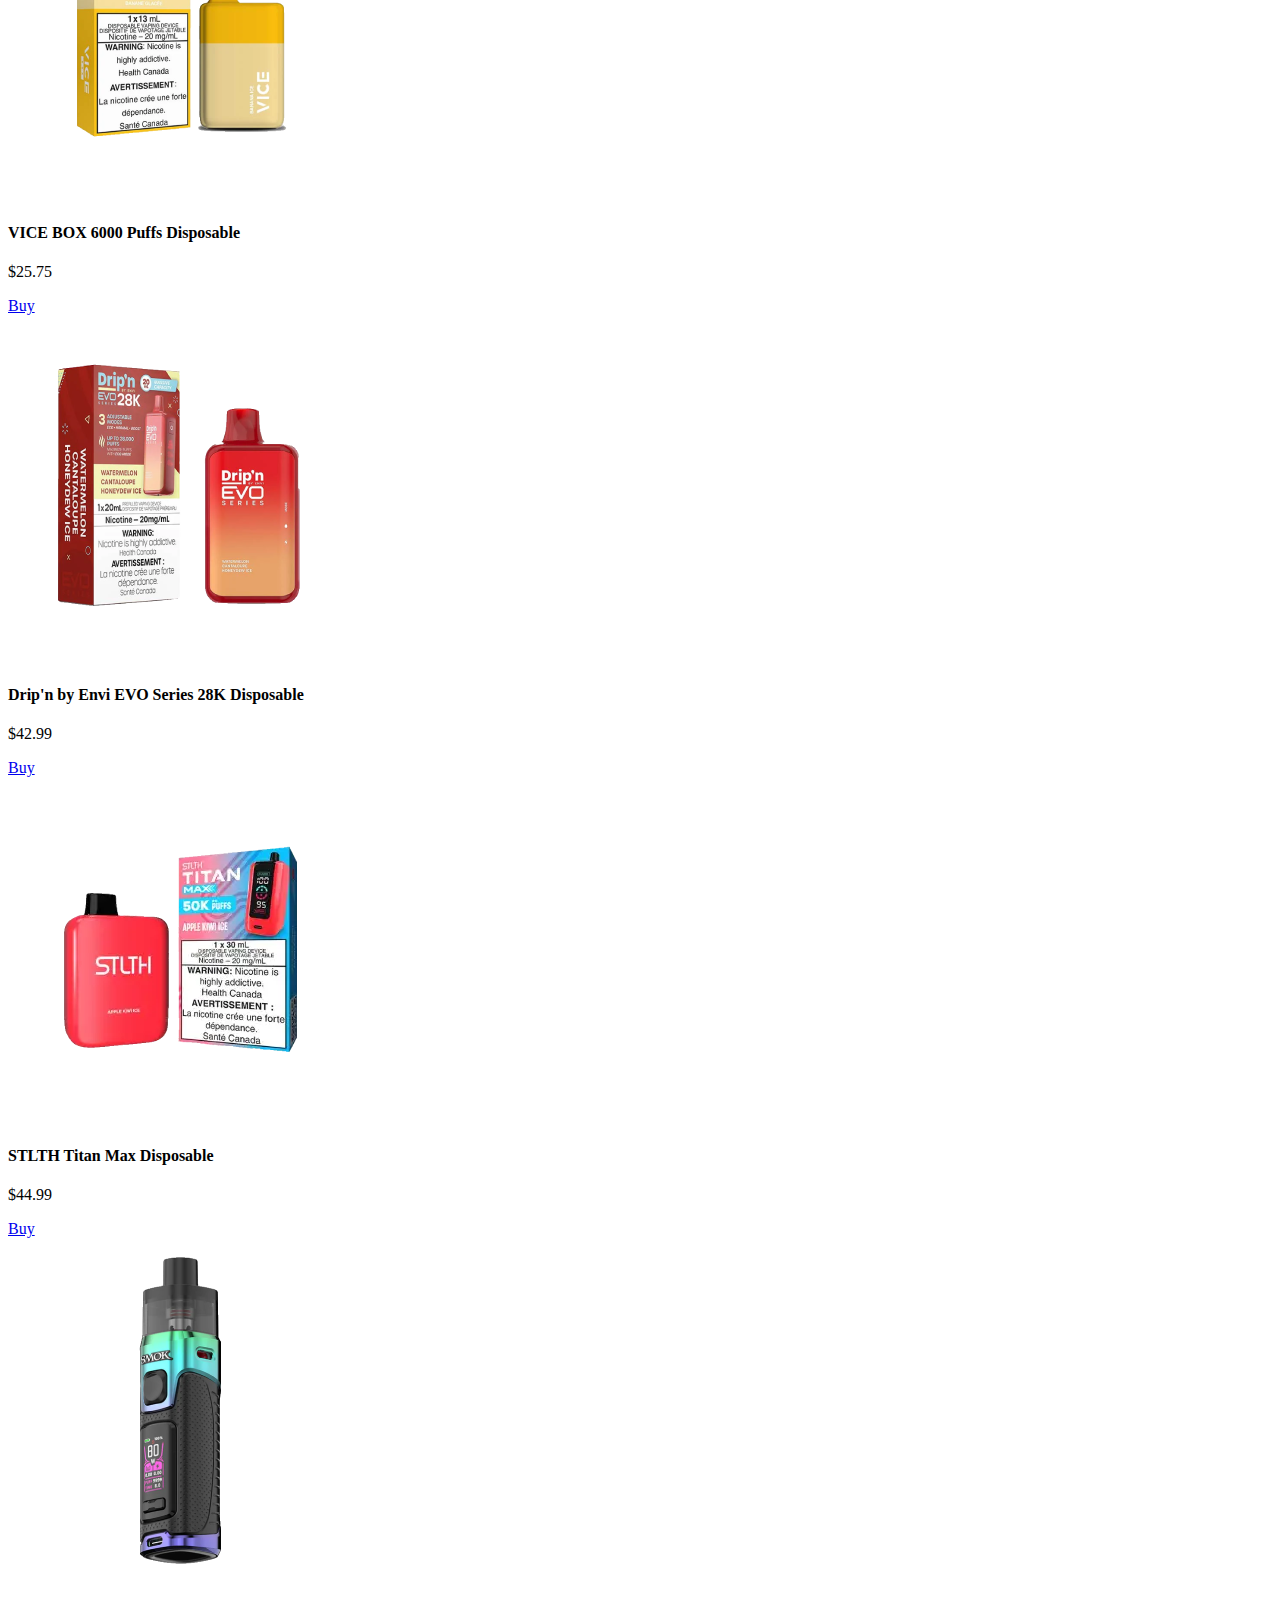
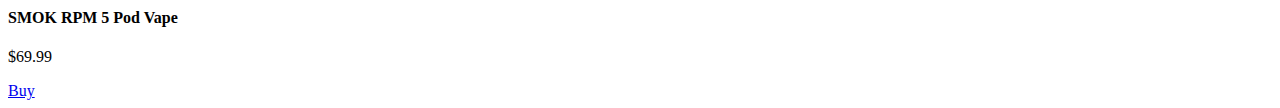
<file: shop.html>
<!DOCTYPE html>
<html lang="en">
<head>
    <meta charset="UTF-8">
    <meta name="viewport" content="width=device-width, initial-scale=1.0">
    <title>Shop</title>
    <meta name="description" content="Shop - Project">
    <meta name="robots" content="noindex, nofollow">

    <!-- Add Jquery -->
    <script src="https://code.jquery.com/jquery-3.7.1.min.js" integrity="sha256-/JqT3SQfawRcv/BIHPThkBvs0OEvtFFmqPF/lYI/Cxo=" crossorigin="anonymous"></script>
    <script src="./js/jquery.js"></script>

    <!-- Add meta -->
    <div id="meta"></div>
</head>
<body>
    <!-- Header section -->
    <header id="header"></header>

    <!-- Main section -->
    <main id="shop">
        <!-- Hero -->
        <section class="hero">
            <h1>SHOP</h1>
        </section>
        <!-- Products -->
         <section class="products">
            <div class="filter">
                <h3>Price</h3>
                <input type="range" max="100" value="100">
                <span>$0</span>
                <span>$100</span>
            </div>
            <div>
                <div>
                    <div>
                        <a href="./pod-product.html"><img src="./img/vape.png" alt="OXVA"></a>
                    </div>
                    <h4>OXVA XLIM Go</h4>
                    <p>$20.00</p>
                    <a href="./pod-product.html">Buy<i class="fas fa-long-arrow-alt-right"></i></a>
                </div>
                <div>
                    <div>
                        <a href="./disposable-product.html"><img src="./img/disposible.png" alt="GREEK BAR PULSE X"></a>
                    </div>
                    <h4>Geek Bar Pulse X</h4>
                    <p>$33.99</p>
                    <a href="./disposable-product.html">Buy<i class="fas fa-long-arrow-alt-right"></i></a>
                </div>
                <div>
                    <div>
                        <a href="./juice-product.html"><img src="./img/juice.png" alt="OXVA"></a>
                    </div>
                    <h4>Vape Daily Juice E Liquid</h4>
                    <p>$5.65</p>
                    <a href="./juice-product.html">Buy<i class="fas fa-long-arrow-alt-right"></i></a>
                </div>
                <div>
                    <div>
                        <a href="#"><img src="./img/beast.png" alt="Savage Strawberry Watermelon Iced Salt"></a>
                    </div>
                    <h4>Savage Strawberry Watermelon Iced Salt</h4>
                    <p>$26.99</p>
                    <a href="#">Buy<i class="fas fa-long-arrow-alt-right"></i></a>
                </div>
                <div>
                    <div>
                        <a href="#"><img src="./img/vice.png" alt="VICE BOX 6000 Puffs Disposable"></a>
                    </div>
                    <h4>VICE BOX 6000 Puffs Disposable</h4>
                    <p>$25.75</p>
                    <a href="#">Buy<i class="fas fa-long-arrow-alt-right"></i></a>
                </div>
                <div>
                    <div>
                        <a href="#"><img src="./img/evo.png" alt="Drip'n by Envi EVO Series 28K Disposable"></a>
                    </div>
                    <h4>Drip'n by Envi EVO Series 28K Disposable</h4>
                    <p>$42.99</p>
                    <a href="#">Buy<i class="fas fa-long-arrow-alt-right"></i></a>
                </div>
                <div>
                    <div>
                        <a href="#"><img src="./img/stlth.png" alt="STLTH Titan Max Disposable"></a>
                    </div>
                    <h4>STLTH Titan Max Disposable</h4>
                    <p>$44.99</p>
                    <a href="#">Buy<i class="fas fa-long-arrow-alt-right"></i></a>
                </div>
                <div>
                    <div>
                        <a href="#"><img src="./img/smok.png" alt="SMOK RPM 5 Pod Vape"></a>
                    </div>
                    <h4>SMOK RPM 5 Pod Vape</h4>
                    <p>$69.99</p>
                    <a href="#">Buy<i class="fas fa-long-arrow-alt-right"></i></a>
                </div>
            </div>
         </section>
    </main>
    <!-- Footer section -->
    <footer id="footer"></footer>
</body>
</html>
</file>
